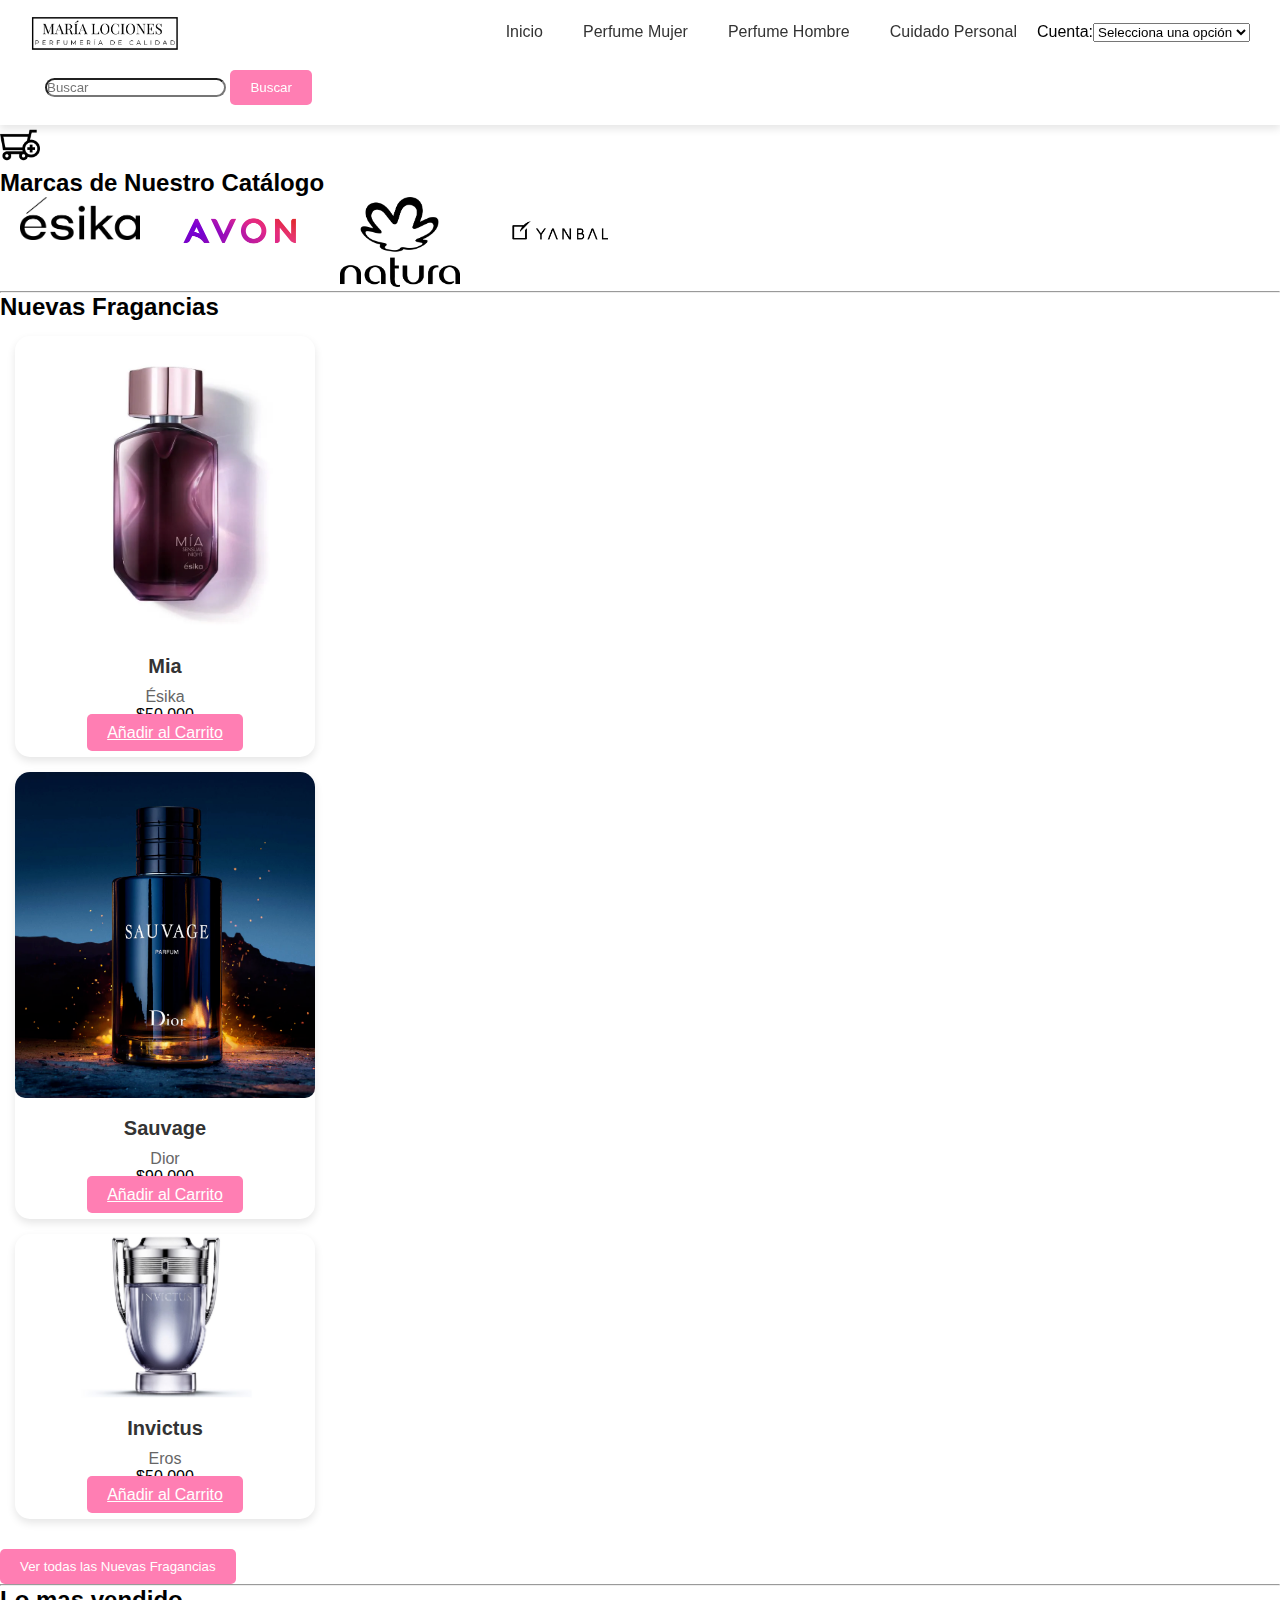
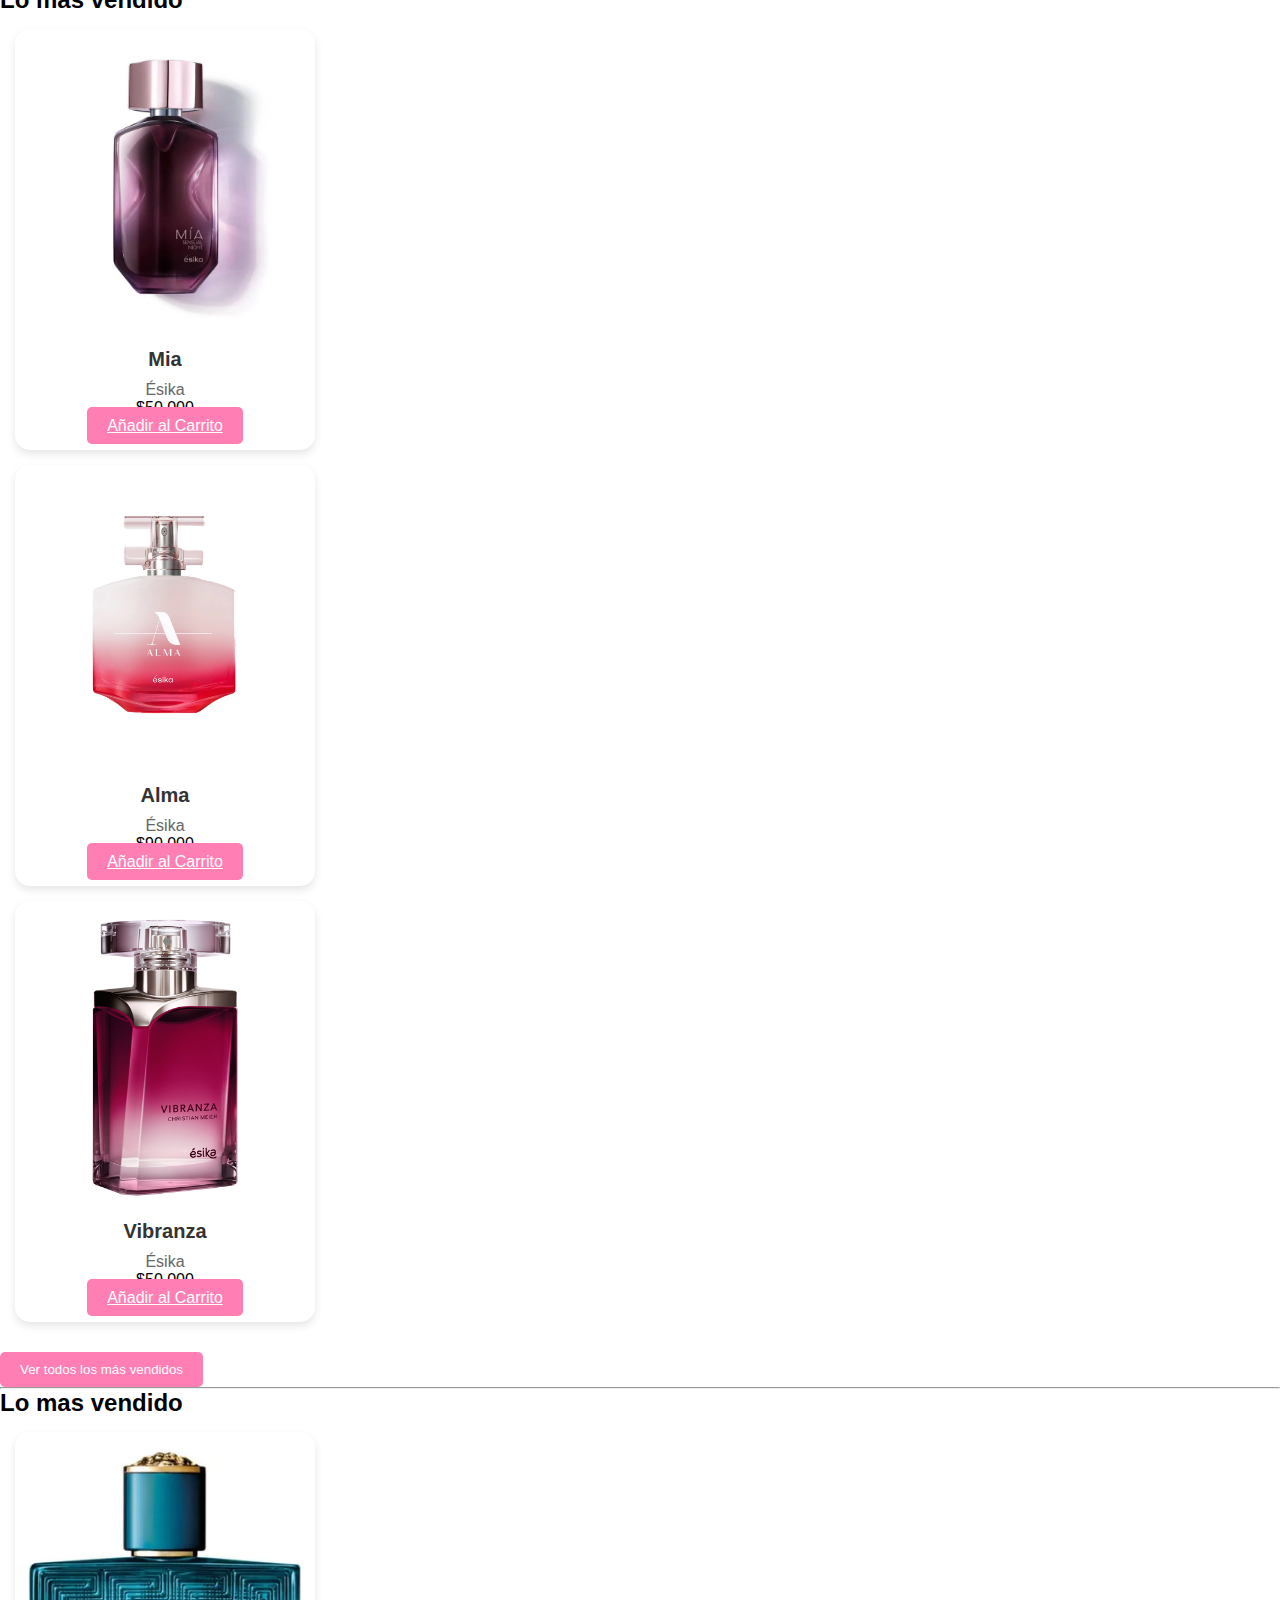
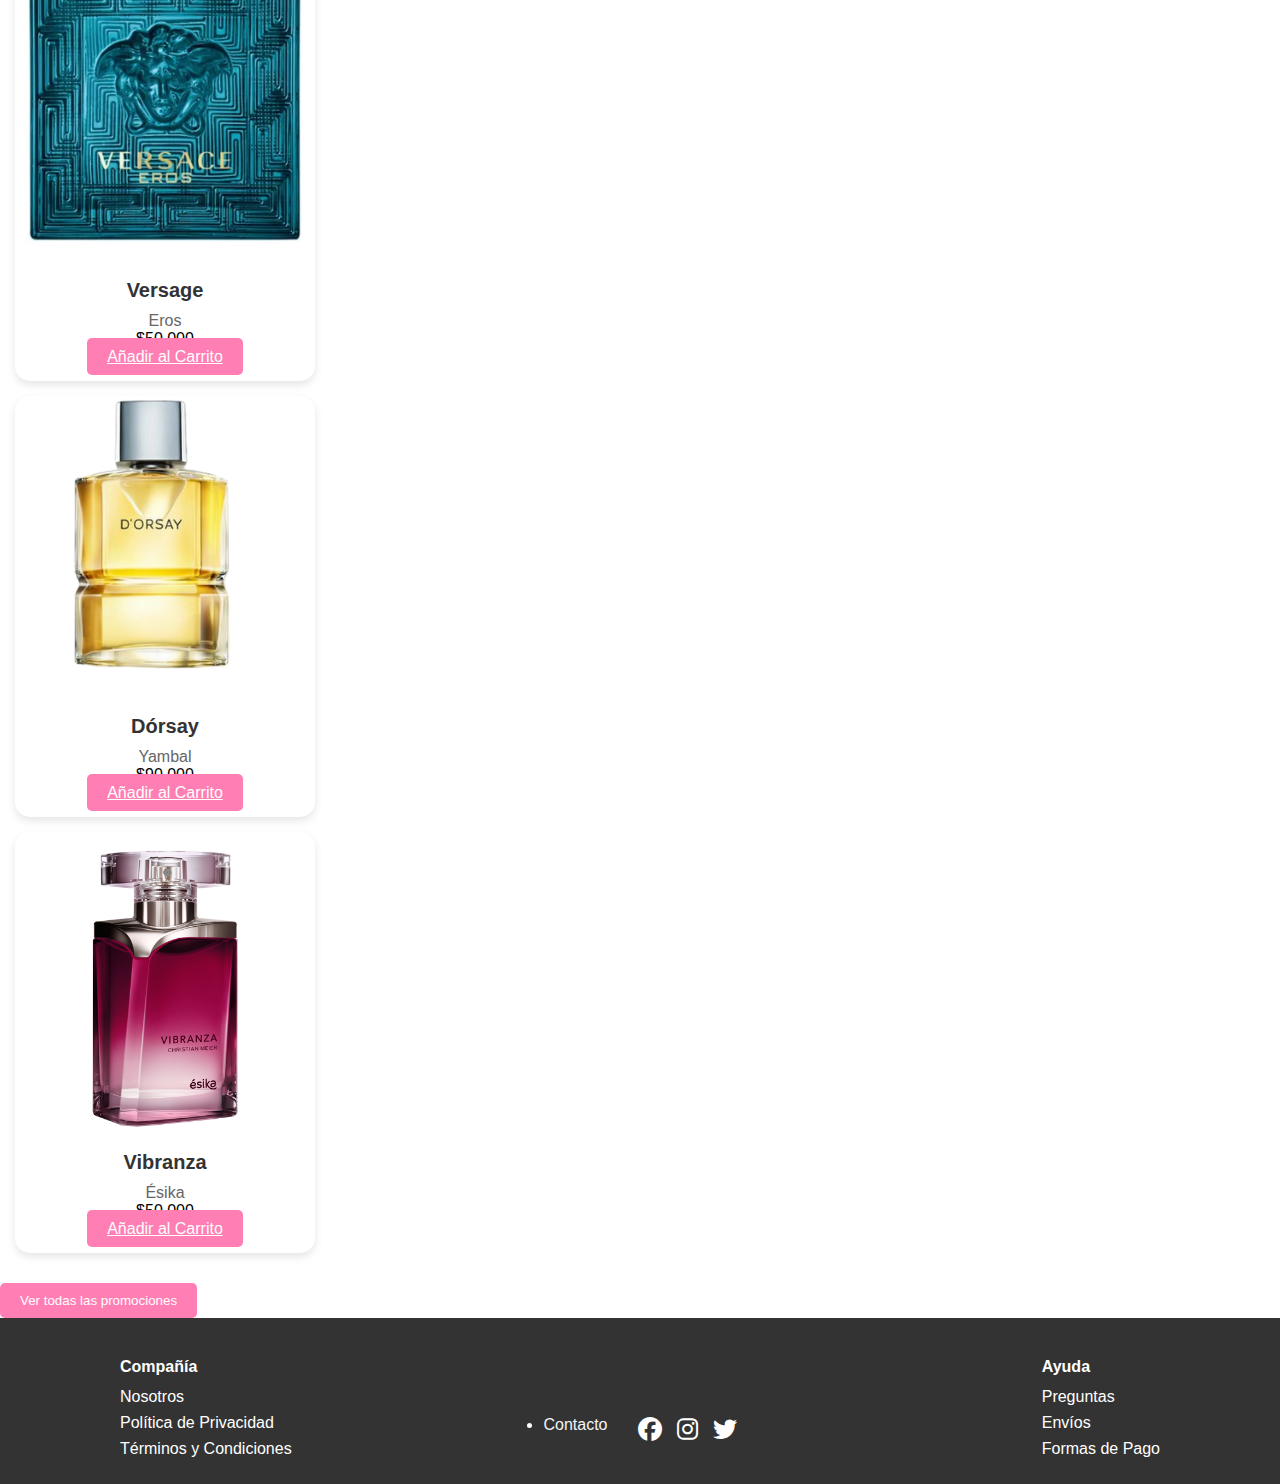
<file: index.html>
<!DOCTYPE html>
<html lang="es">

<head>
    <meta charset="UTF-8">
    <meta name="viewport" content="width=device-width, initial-scale=1.0">
    <title>Maria Lociones</title>
    <link rel="stylesheet" href="./css/PaginaInicio.css">
    <link href="https://cdn.jsdelivr.net/npm/bootstrap@5.0.2/dist/css/bootstrap.min.css" rel="stylesheet" integrity="sha384-EVSTQN3/azprG1Anm3QDgpJLIm9Nao0Yz1ztcQTwFspd3yD65VohhpuuCOmLASjC" crossorigin="anonymous">
    <link rel="stylesheet" href="https://cdnjs.cloudflare.com/ajax/libs/font-awesome/6.2.1/css/all.min.css">
</head>

<script> function handleSelectChange(event) { var selectedValue = event.target.value; if (selectedValue !== "") { window.location.href = selectedValue; } } </script>

<body>

    <!-- Header Section -->
    <header>
        <div class="menu">
            <img src="./img/Logo con Tipografi╠üa para Iniciales del Nombre Profesional Circular Limpio Elegante Blanco Negro (2).png" alt="Logo de Maria Lociones" class="logo">
            <nav>
                <ul>
                    <li><a href="./html/PaginaInicio.html">Inicio</a></li>
                    <li><a href="./html/PaginaPerfumeMujer.html">Perfume Mujer</a></li>
                    <li><a href="./html/PaginaPerfumeHombre.html">Perfume Hombre</a></li>
                    <li><a href="./html/PaginaCuidado.html">Cuidado Personal</a></li>
                    <label for="opciones">Cuenta:   </label> 
                    <select id="opciones" name="opciones" onchange="handleSelectChange(event)">
                         <option value="">Selecciona una opción</option> 
                         <option value="./html/RegistroUsuario.html">Regístrese</option> 
                         <option value="./html/iniciosesion.html">Inicia Sesión</option>
                    </select>
                </ul>
            </nav>
        </div>
        <nav class="navbar navbar-light bg-light">
            <div class="container-fluid">
                <form class="d-flex w-100">
                    <input class="form-control me-2" type="search" placeholder="Buscar" aria-label="Buscar">
                    <button class="btn btn-outline-success" type="submit">Buscar</button>
                </form>
            </div>
        </nav>
    </header>

    <!-- Carrito de compras -->
    <div class="text-end my-3">
        <a href="./html/CarritoPagina.html">
            <img src="./img/carritoboton.png" alt="Carrito" class="carrito-img">
        </a>
    </div>

    <!-- Marcas -->
    <h2 class="text-center my-5">Marcas de Nuestro Catálogo</h2>
    <div class="text-center">
        <nav class="d-flex justify-content-center">
            <ul class="list-inline">
                <li class="list-inline-item"><img src="./img/esika logo.png" alt="Esika" class="marca-logo"></li>
                <li class="list-inline-item"><img src="./img/Avon-logo.png" alt="Avon" class="marca-logo"></li>
                <li class="list-inline-item"><img src="./img/natura.png" alt="Natura" class="marca-logo"></li>
                <li class="list-inline-item"><img src="./img/Yanbal-logo.png" alt="Yanbal" class="marca-logo"></li>
            </ul>
        </nav>
    </div>

    <hr>

    <!-- Nuevas Fragancias -->
    <h2 class="text-center my-5">Nuevas Fragancias</h2>
    <div class="container">
        <div class="row">
            <!-- Product Cards -->
            <div class="col-md-4 mb-4">
                <div class="card">
                    <img src="./img/PerfumeEsikaMia.png" class="card-img-top producto-img" alt="Dorsay">
                    <div class="card-body">
                        <h5 class="card-title">Mia</h5>
                        <p class="card-text">Ésika</p>
                        <p class="price">$50.000</p>
                        <a href="./html/CarritoPagina.html" class="btn btn-secondary">Añadir al Carrito</a>
                    </div>
                </div>
            </div>
            <div class="col-md-4 mb-4">
                <div class="card">
                    <img src="./img/DiorPerfume.png" class="card-img-top producto-img" alt="Dorsay">
                    <div class="card-body">
                        <h5 class="card-title">Sauvage</h5>
                        <p class="card-text">Dior</p>
                        <p class="price">$90.000</p>
                        <a href="./html/CarritoPagina.html" class="btn btn-secondary">Añadir al Carrito</a>
                    </div>
                </div>
            </div>
            <div class="col-md-4 mb-4">
                <div class="card">
                    <img src="./img/perfumeinvictus.png" class="card-img-top producto-img" alt="Dorsay">
                    <div class="card-body">
                        <h5 class="card-title">Invictus</h5>
                        <p class="card-text">Eros</p>
                        <p class="price">$50.000</p>
                        <a href="./html/carrito.html" class="btn btn-secondary">Añadir al Carrito</a>
                    </div>
                </div>
            </div>
            
        </div>
    </div>

    <div class="text-center my-4">
        <a href="./html/PaginaPerfumeHombre.html">
            <button type="button" class="btn btn-dark">Ver todas las Nuevas Fragancias</button>
        </a>
    </div>

    <hr>

    <!-- Los más vendidos -->
    <h2 class="text-center my-5">Lo mas vendido</h2>
    <div class="container">
        <div class="row">
            <!-- Product Cards -->
            <div class="col-md-4 mb-4">
                <div class="card">
                    <img src="./img/PerfumeEsikaMia.png" class="card-img-top producto-img" alt="Dorsay">
                    <div class="card-body">
                        <h5 class="card-title">Mia</h5>
                        <p class="card-text">Ésika</p>
                        <p class="price">$50.000</p>
                        <a href="./html/CarritoPagina.html" class="btn btn-secondary">Añadir al Carrito</a>
                    </div>
                </div>
            </div>
            <div class="col-md-4 mb-4">
                <div class="card">
                    <img src="./img/PerfumeAlma.png" class="card-img-top producto-img" alt="Dorsay">
                    <div class="card-body">
                        <h5 class="card-title">Alma</h5>
                        <p class="card-text">Ésika</p>
                        <p class="price">$90.000</p>
                        <a href="./html/CarritoPagina.html" class="btn btn-secondary">Añadir al Carrito</a>
                    </div>
                </div>
            </div>
            <div class="col-md-4 mb-4">
                <div class="card">
                    <img src="./img/PerfumeEsika.png" class="card-img-top producto-img" alt="Dorsay">
                    <div class="card-body">
                        <h5 class="card-title">Vibranza</h5>
                        <p class="card-text">Ésika</p>
                        <p class="price">$50.000</p>
                        <a href="./html/CarritoPagina.html" class="btn btn-secondary">Añadir al Carrito</a>
                    </div>
                </div>
            </div>
            
        </div>
    </div>


    <div class="text-center my-4">
        <a href="./html/PaginaPerfumeHombre.html">
            <button type="button" class="btn btn-dark">Ver todos los más vendidos</button>
        </a>
    </div>

    <hr>

    <!-- Los más vendidos -->
    <h2 class="text-center my-5">Lo mas vendido</h2>
    <div class="container">
        <div class="row">
            <!-- Product Cards -->
            <div class="col-md-4 mb-4">
                <div class="card">
                    <img src="./img/perfumeVersage.png" class="card-img-top producto-img" alt="Dorsay">
                    <div class="card-body">
                        <h5 class="card-title">Versage</h5>
                        <p class="card-text">Eros</p>
                        <p class="price">$50.000</p>
                        <a href="./html/CarritoPagina.html" class="btn btn-secondary">Añadir al Carrito</a>
                    </div>
                </div>
            </div>
            <div class="col-md-4 mb-4">
                <div class="card">
                    <img src="./img/perfumeD´orsay.png" class="card-img-top producto-img" alt="Dorsay">
                    <div class="card-body">
                        <h5 class="card-title">Dórsay</h5>
                        <p class="card-text">Yambal</p>
                        <p class="price">$90.000</p>
                        <a href="./html/CarritoPagina.html" class="btn btn-secondary">Añadir al Carrito</a>
                    </div>
                </div>
            </div>
            <div class="col-md-4 mb-4">
                <div class="card">
                    <img src="./img/PerfumeEsika.png" class="card-img-top producto-img" alt="Dorsay">
                    <div class="card-body">
                        <h5 class="card-title">Vibranza</h5>
                        <p class="card-text">Ésika</p>
                        <p class="price">$50.000</p>
                        <a href="./html/CarritoPagina.html" class="btn btn-secondary">Añadir al Carrito</a>
                    </div>
                </div>
            </div>
            
        </div>
    </div>


    <div class="text-center my-4">
        <a href="./html/PaginaPerfumeMujer.html">
            <button type="button" class="btn btn-dark">Ver todas las promociones</button>
        </a>
    </div>

    <!-- Footer Section -->
    <footer>
        <div class="footer-container" style="margin-left: 100px;">
          <div class="footer-links">
            <h4>Compañía</h4>
            <ul>
              <li><a href="./html/PaginasdeNosotros.html">Nosotros</a></li>
              <li><a href="./html/PaginaPolitica.html">Política de Privacidad</a></li>
              <li><a href="./html/Paginadeterminos.html">Términos y Condiciones</a></li>
            </ul>
          </div>
          <div class="footer-links" style="margin-right: 100px;">
            <h4>Ayuda</h4>
            <ul>
              <li><a href="./html/PaginasPreguntas.html">Preguntas</a></li>
              <li><a href="./html/PaginaEnvios.html">Envíos</a></li>
              <li><a href="./html/Paginaformapago.html">Formas de Pago</a></li>
            </ul>
          </div>
        </div>
        
        <div class="social-link" style="margin-top: -50px;">
            <li><a href="./html/PaginaContacto.html" style="margin-top: -100px;text-decoration: none;color: whitesmoke;">Contacto</a></li><br>
          <a href="#" class="social-icon"><i class="fab fa-facebook"></i></a>
          <a href="#" class="social-icon"><i class="fab fa-instagram"></i></a>
          <a href="#" class="social-icon"><i class="fab fa-twitter"></i></a>
        </div>
      </footer>
</body>

</html>
</file>
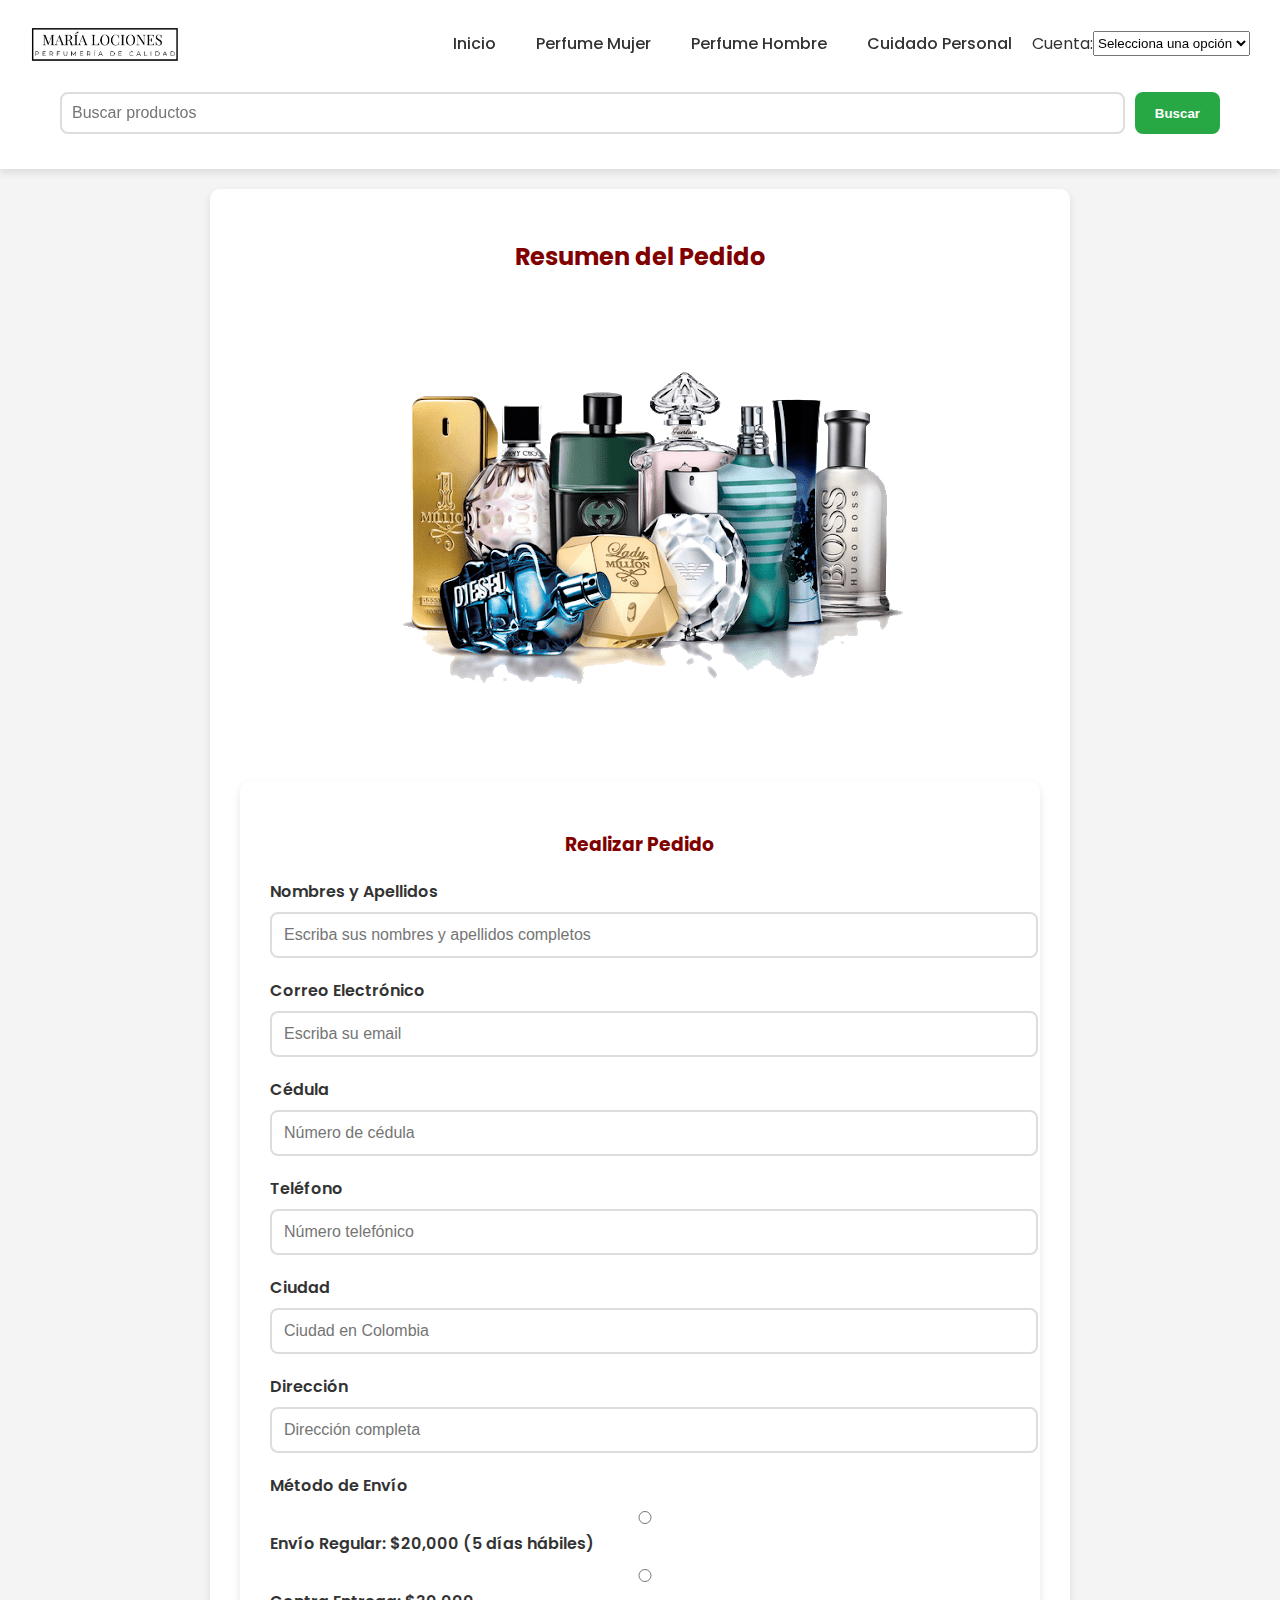
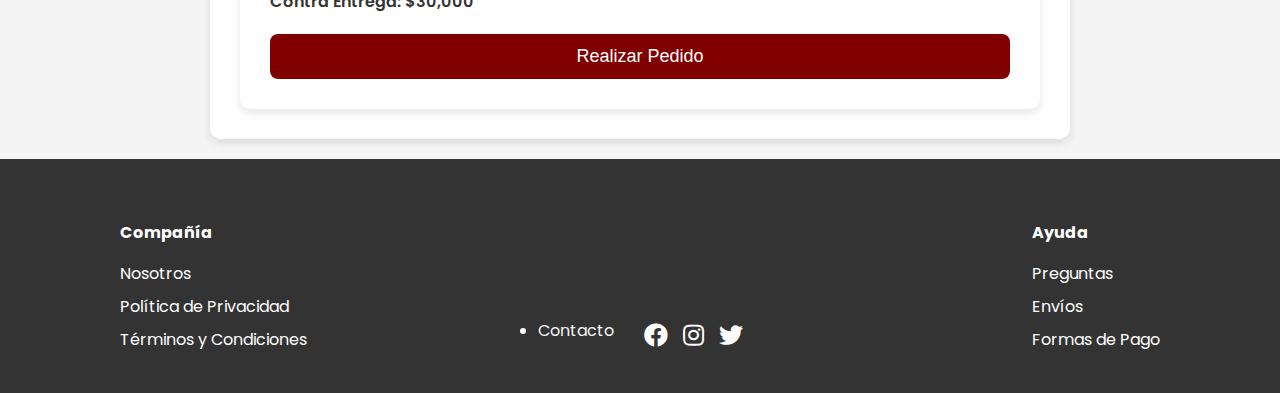
<file: html/CarritoPagina.html>
<!DOCTYPE html>
<html lang="es">

<head>
  <meta charset="UTF-8">
  <meta name="viewport" content="width=device-width, initial-scale=1.0">
  <title>Carrito de compras</title>
  <link rel="stylesheet" href="../css/CarritoPagina.css">
  <link href="https://fonts.googleapis.com/css2?family=Poppins:wght@300;400;500;600&display=swap" rel="stylesheet">
  <link rel="stylesheet" href="https://cdnjs.cloudflare.com/ajax/libs/font-awesome/5.15.4/css/all.min.css">
</head>

<script> function handleSelectChange(event) { var selectedValue = event.target.value; if (selectedValue !== "") { window.location.href = selectedValue; } } </script>

<body>
  <!-- Header -->
  <header>
    <div class="menu">
      <img src="../img/Logo con Tipografi╠üa para Iniciales del Nombre Profesional Circular Limpio Elegante Blanco Negro (2).png" alt="Logo de Maria Lociones" class="logo">
      <nav>
        <ul>
          <li><a href="../index.html">Inicio</a></li>
          <li><a href="../html/PaginaPerfumeHombre.html">Perfume Mujer</a></li>
          <li><a href="../html/PaginaPerfumeHombre.html">Perfume Hombre</a></li>
          <li><a href="../html/PaginaCuidado.html">Cuidado Personal</a></li>
          <label for="opciones">Cuenta:   </label> 
                    <select id="opciones" name="opciones" onchange="handleSelectChange(event)">
                         <option value="">Selecciona una opción</option> 
                         <option value="./RegistroUsuario.html">Regístrese</option> 
                         <option value="./iniciosesion.html">Inicia Sesión</option>
                    </select>
        </ul>
      </nav>
    </div>
    <div class="container">
      <div class="search-bar">
        <input type="search" placeholder="Buscar productos" aria-label="Buscar productos">
        <button class="btn btn-outline-success">Buscar</button>
      </div>
    </div>
  </header>

  <!-- Carrito y búsqueda -->


  <!-- Resumen del pedido -->
  <section class="order-summary">
    <div class="text-center">
      <h2>Resumen del Pedido</h2>
      <div class="cart-image">
        <img src="../img/perfumesVariados.png" alt="Imagen del carrito de compras">
      </div>
    </div>
    <div class="order-form">
      <h3>Realizar Pedido</h3>
      <form>
        <div class="form-group">
          <label for="nombre">Nombres y Apellidos</label>
          <input type="text" id="nombre" placeholder="Escriba sus nombres y apellidos completos" required>
        </div>
        <div class="form-group">
          <label for="correo">Correo Electrónico</label>
          <input type="email" id="correo" placeholder="Escriba su email" required>
        </div>
        <div class="form-group">
          <label for="cedula">Cédula</label>
          <input type="number" id="cedula" placeholder="Número de cédula" required>
        </div>
        <div class="form-group">
          <label for="telefono">Teléfono</label>
          <input type="tel" id="telefono" placeholder="Número telefónico" required>
        </div>
        <div class="form-group">
          <label for="ciudad">Ciudad</label>
          <input type="text" id="ciudad" placeholder="Ciudad en Colombia" required>
        </div>
        <div class="form-group">
          <label for="direccion">Dirección</label>
          <input type="text" id="direccion" placeholder="Dirección completa" required>
        </div>
        <div class="form-group">
          <label>Método de Envío</label>
          <div>
            <input type="radio" id="envio_regular" name="envio" value="regular" required>
            <label for="envio_regular">Envío Regular: $20,000 (5 días hábiles)</label>
          </div>
          <div>
            <input type="radio" id="envio_contra_entrega" name="envio" value="contra_entrega">
            <label for="envio_contra_entrega">Contra Entrega: $30,000</label>
          </div>
        </div>
        <button type="submit" class="btn btn-primary">Realizar Pedido</button>
      </form>
    </div>
  </section>

  <!-- Footer -->
  <footer>
    <div class="footer-container" style="margin-left: 100px;">
      <div class="footer-links">
        <h4>Compañía</h4>
        <ul>
          <li><a href="./PaginasdeNosotros.html">Nosotros</a></li>
          <li><a href="./PaginaPolitica.html">Política de Privacidad</a></li>
          <li><a href="./Paginadeterminos.html">Términos y Condiciones</a></li>
        </ul>
      </div>
      <div class="footer-links" style="margin-right: 100px;">
        <h4>Ayuda</h4>
        <ul>
          <li><a href="./PaginasPreguntas.html">Preguntas</a></li>
          <li><a href="./PaginaEnvios.html">Envíos</a></li>
          <li><a href="./Paginaformapago.html">Formas de Pago</a></li>
        </ul>
      </div>
    </div>
    
    <div class="social-link" style="margin-top: -50px;">
        <li><a href="./PaginaContacto.html" style="margin-top: -100px;text-decoration: none;color: whitesmoke;">Contacto</a></li><br>
      <a href="#" class="social-icon"><i class="fab fa-facebook"></i></a>
      <a href="#" class="social-icon"><i class="fab fa-instagram"></i></a>
      <a href="#" class="social-icon"><i class="fab fa-twitter"></i></a>
    </div>
  </footer>
</body>

</html>
</file>
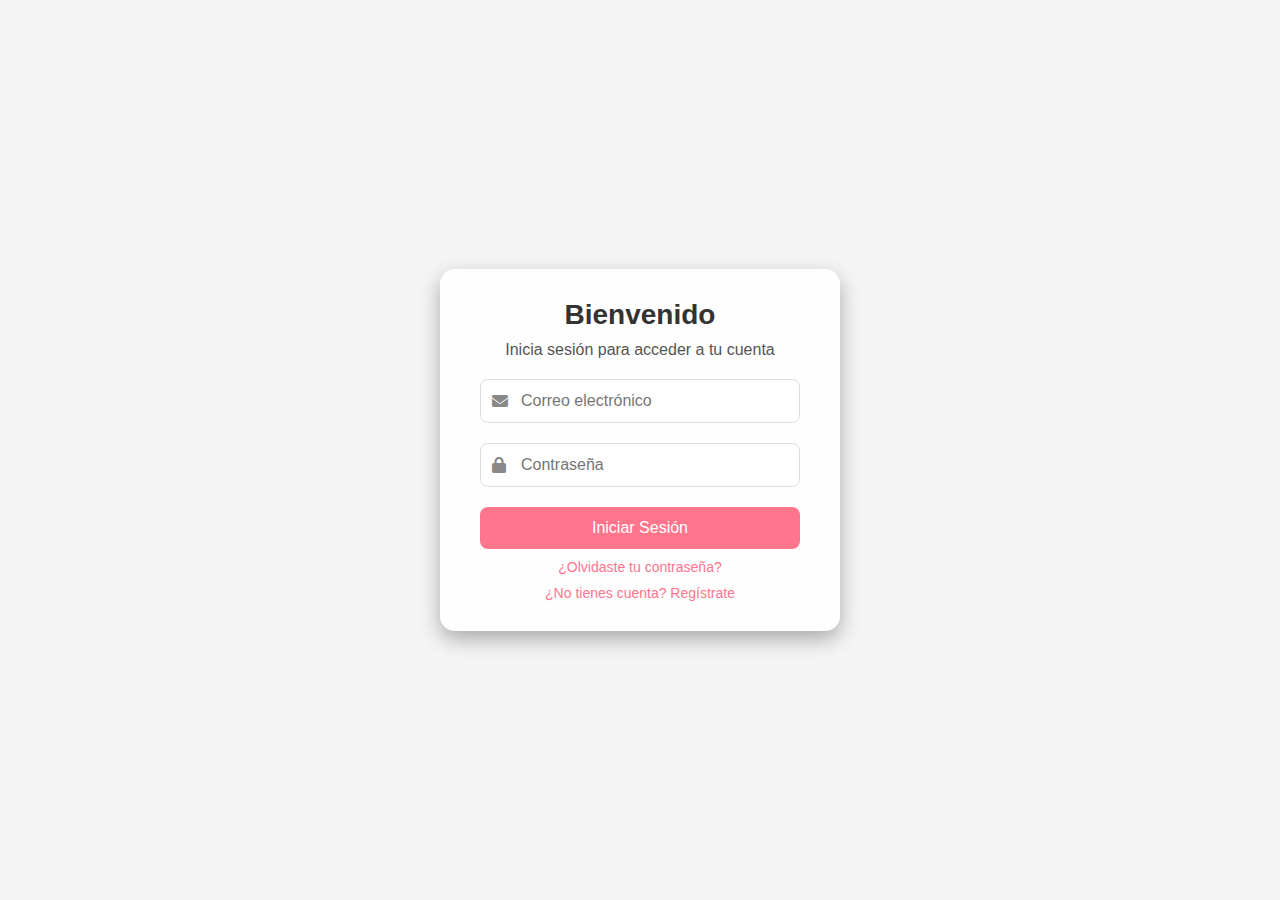
<file: html/iniciosesion.html>
<!DOCTYPE html>
<html lang="es">
<head>
  <meta charset="UTF-8">
  <meta name="viewport" content="width=device-width, initial-scale=1.0">
  <title>Maria Lociones - Iniciar Sesión</title>
  <link rel="stylesheet" href="https://cdnjs.cloudflare.com/ajax/libs/font-awesome/6.2.1/css/all.min.css">
  <link rel="stylesheet" href="../css/iniciosesion.css">
</head>
<body>

  <div class="background-gradient">
    <div class="login-container">
      <h2>Bienvenido</h2>
      <p>Inicia sesión para acceder a tu cuenta</p>
      <form action="../index.html" method="GET">
        <div class="input-container">
          <i class="fas fa-envelope"></i>
          <input type="email" placeholder="Correo electrónico" >
        </div>
        <div class="input-container">
          <i class="fas fa-lock"></i>
          <input type="password" placeholder="Contraseña">
        </div>
        <input type="submit" value="Iniciar Sesión">
        <a href="#" class="forgot-password">¿Olvidaste tu contraseña?</a>
        <a href="../html/RegistroUsuario.html" class="register-link">¿No tienes cuenta? Regístrate</a>
      </form>
    </div>
  </div>

</body>
</html>
</file>
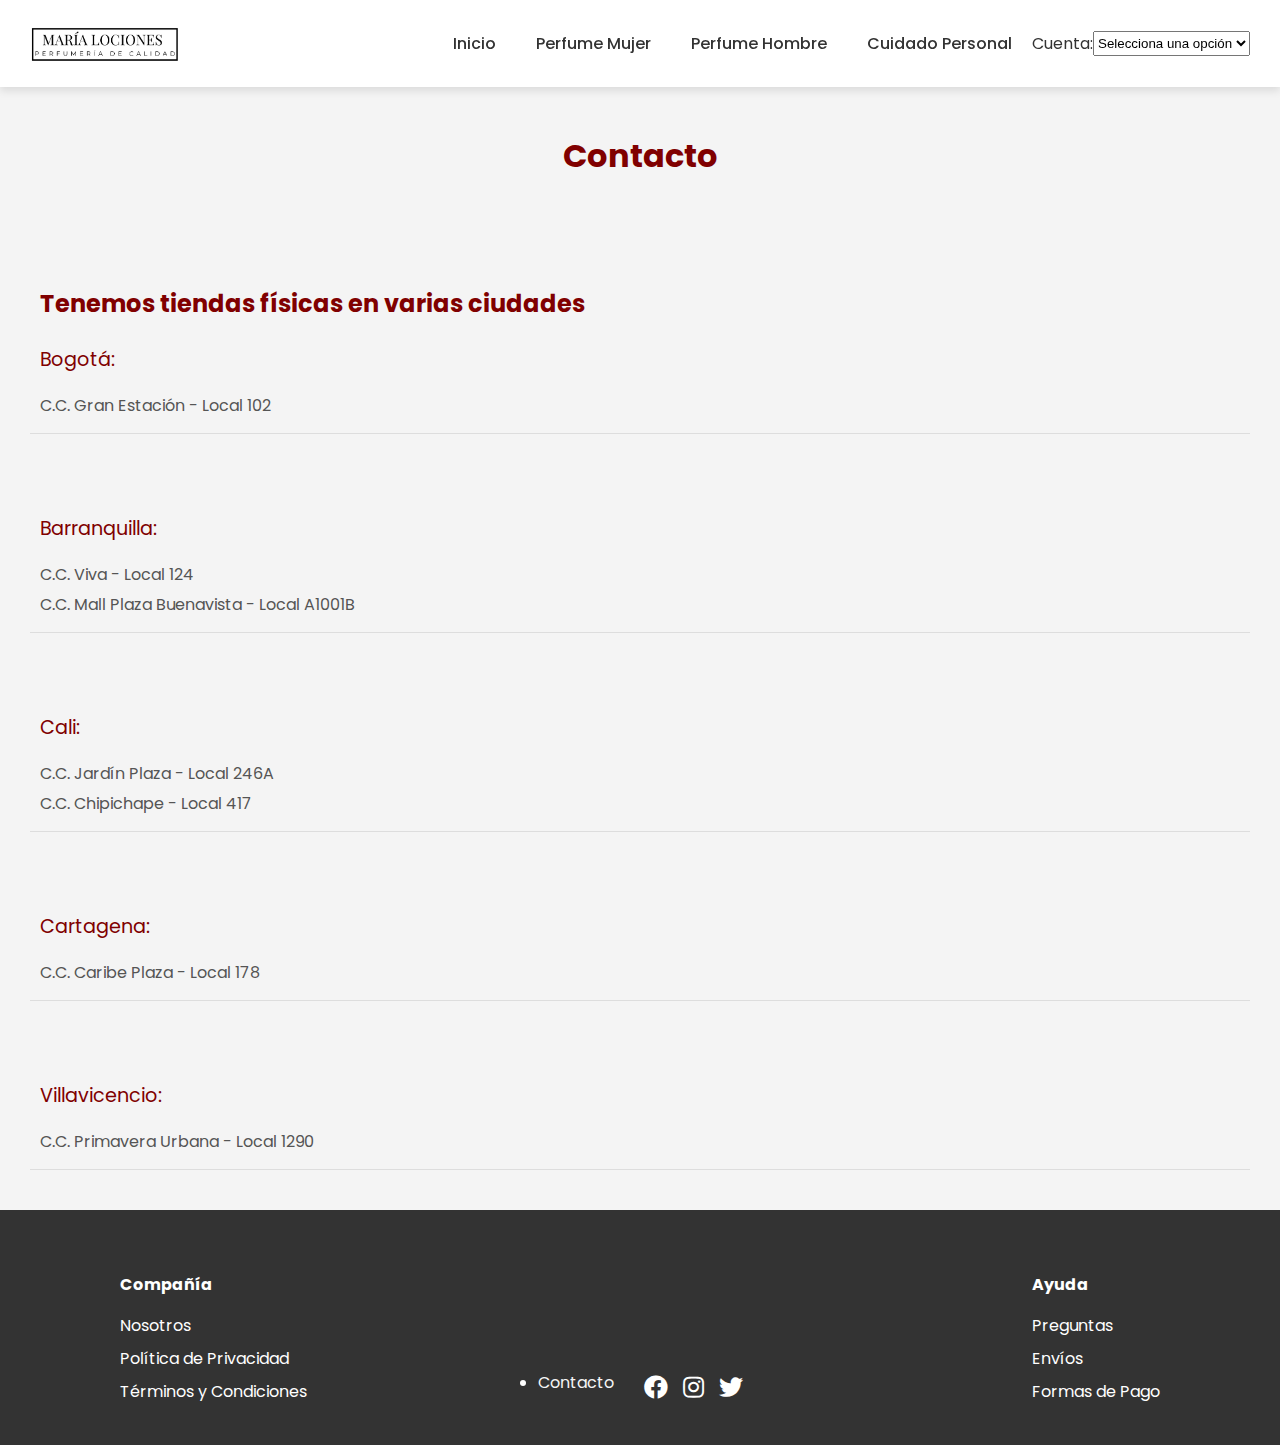
<file: html/PaginaContacto.html>
<!DOCTYPE html>
<html lang="es">
<head>
  <meta charset="UTF-8">
  <meta name="viewport" content="width=device-width, initial-scale=1.0">
  <title>Maria Lociones</title>
  <link rel="stylesheet" href="../css/PaginaContacto.css">
  <link href="https://fonts.googleapis.com/css2?family=Poppins:wght@300;400;500;600&display=swap" rel="stylesheet">
  <link rel="stylesheet" href="https://cdnjs.cloudflare.com/ajax/libs/font-awesome/5.15.4/css/all.min.css">
</head>
<script> function handleSelectChange(event) { var selectedValue = event.target.value; if (selectedValue !== "") { window.location.href = selectedValue; } } </script>

<body>
  <!-- Header -->
  <header>
    <div class="menu">
      <img src="../img/Logo con Tipografi╠üa para Iniciales del Nombre Profesional Circular Limpio Elegante Blanco Negro (2).png" alt="Logo de Maria Lociones" class="logo">
      <nav>
        <ul>
          <li><a href="../index.html">Inicio</a></li>
          <li><a href="../html/PaginaPerfumeHombre.html">Perfume Mujer</a></li>
          <li><a href="../html/PaginaPerfumeHombre.html">Perfume Hombre</a></li>
          <li><a href="../html/PaginaCuidado.html">Cuidado Personal</a></li>
          <label for="opciones">Cuenta:   </label> 
                    <select id="opciones" name="opciones" onchange="handleSelectChange(event)">
                         <option value="">Selecciona una opción</option> 
                         <option value="./RegistroUsuario.html">Regístrese</option> 
                         <option value="./iniciosesion.html">Inicia Sesión</option>
                    </select>
        </ul>
      </nav>
    </div>
    
  </header>
    

<br>
<h2 class="marcas">Contacto</h2>
<br>

<section>
  <article id="nosotros">
    <p class="titulo1">Tenemos tiendas físicas en varias ciudades</p>
    <p class="titulo2">Bogotá:</p>
    <p class="titulo3">C.C. Gran Estación - Local 102</p>
  </article>
</section>

<section>
  <article id="nosotros">
    <p class="titulo2">Barranquilla:</p>
    <p class="titulo3">C.C. Viva - Local 124</p>
    <p class="titulo3">C.C. Mall Plaza Buenavista - Local A1001B</p>
  </article>
</section>

<section>
  <article id="nosotros">
    <p class="titulo2">Cali:</p>
    <p class="titulo3">C.C. Jardín Plaza - Local 246A</p>
    <p class="titulo3">C.C. Chipichape - Local 417</p>
  </article>
</section>

<section>
  <article id="nosotros">
    <p class="titulo2">Cartagena:</p>
    <p class="titulo3">C.C. Caribe Plaza - Local 178</p>
  </article>
</section>

<section>
  <article id="nosotros">
    <p class="titulo2">Villavicencio:</p>
    <p class="titulo3">C.C. Primavera Urbana - Local 1290</p>
  </article>
</section>

<footer>
  <div class="footer-container" style="margin-left: 100px;">
    <div class="footer-links">
      <h4>Compañía</h4>
      <ul>
        <li><a href="./PaginasdeNosotros.html">Nosotros</a></li>
        <li><a href="./PaginaPolitica.html">Política de Privacidad</a></li>
        <li><a href="./Paginadeterminos.html">Términos y Condiciones</a></li>
      </ul>
    </div>
    <div class="footer-links" style="margin-right: 100px;">
      <h4>Ayuda</h4>
      <ul>
        <li><a href="./PaginasPreguntas.html">Preguntas</a></li>
        <li><a href="./PaginaEnvios.html">Envíos</a></li>
        <li><a href="./Paginaformapago.html">Formas de Pago</a></li>
      </ul>
    </div>
  </div>
  
  <div class="social-link" style="margin-top: -50px;">
      <li><a href="./PaginaContacto.html" style="margin-top: -100px;text-decoration: none;color: whitesmoke;">Contacto</a></li><br>
    <a href="#" class="social-icon"><i class="fab fa-facebook"></i></a>
    <a href="#" class="social-icon"><i class="fab fa-instagram"></i></a>
    <a href="#" class="social-icon"><i class="fab fa-twitter"></i></a>
  </div>
</footer>
</body>
</html>
</file>
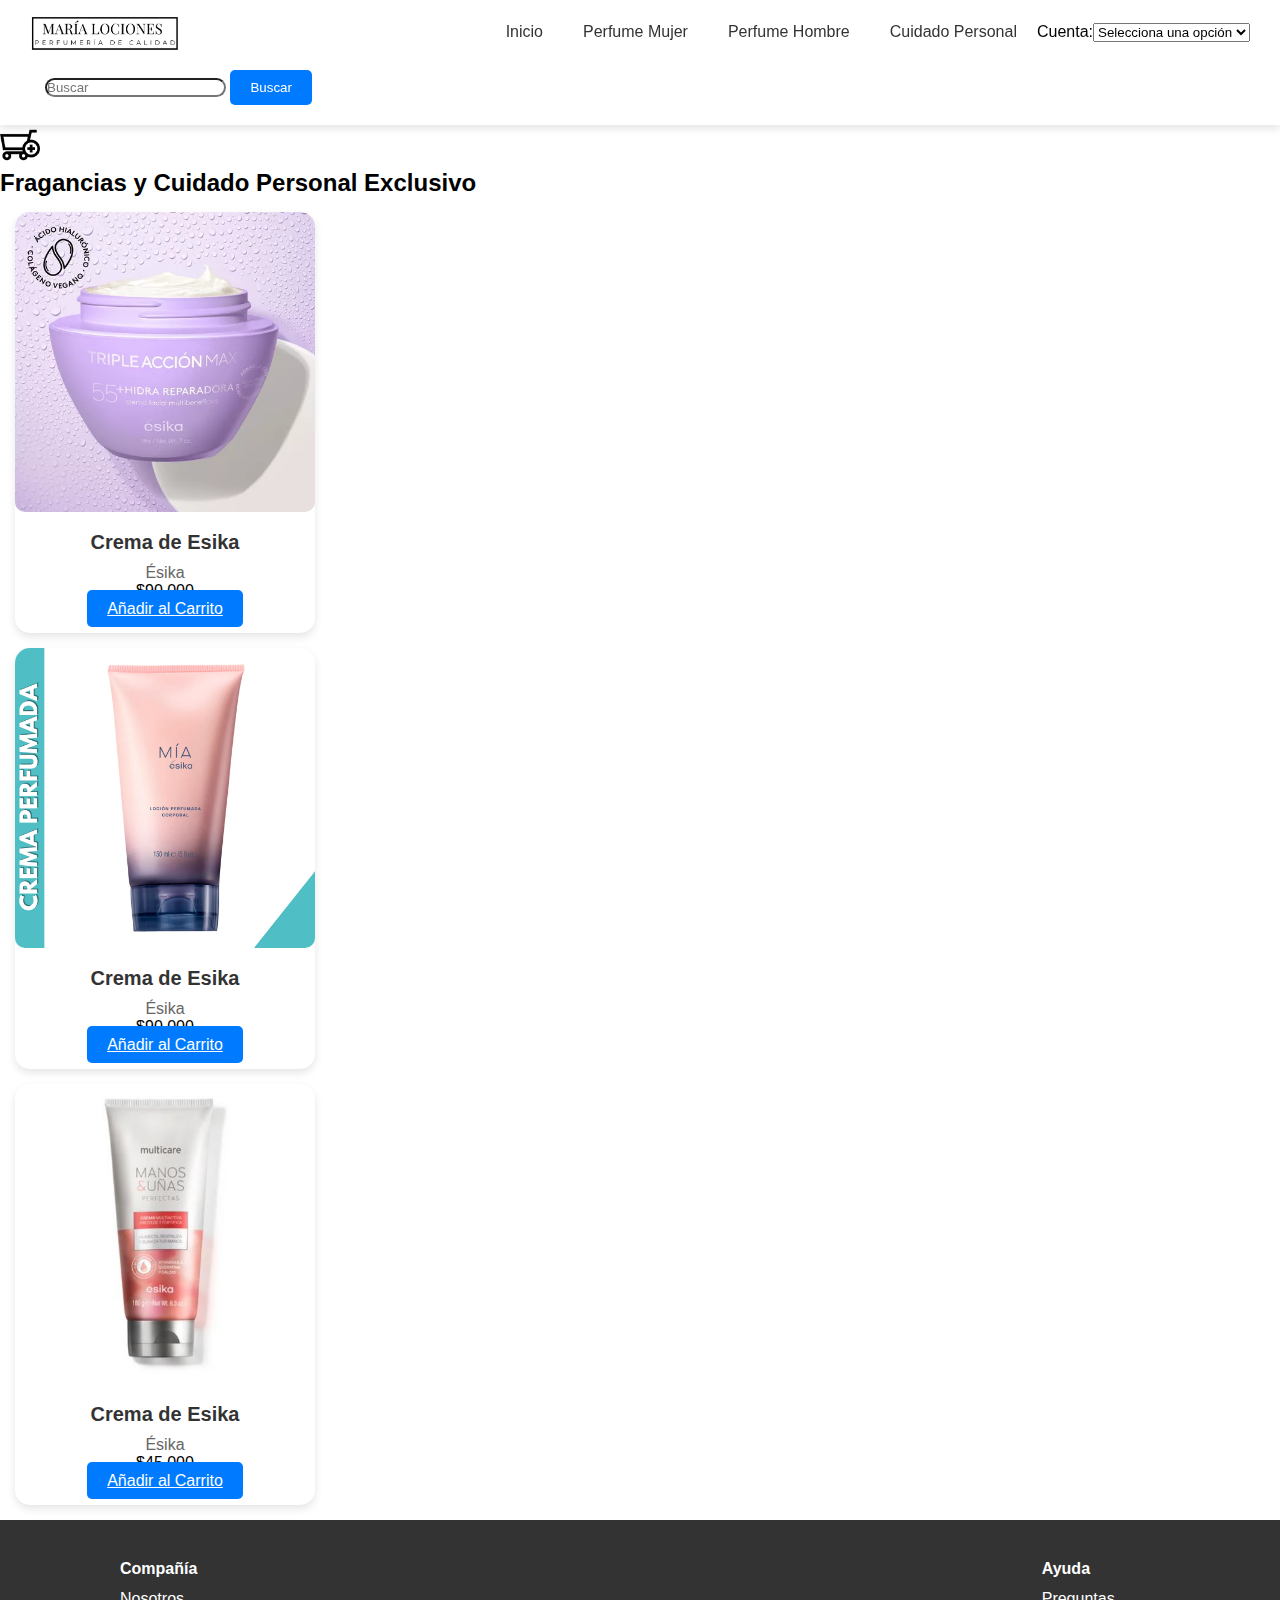
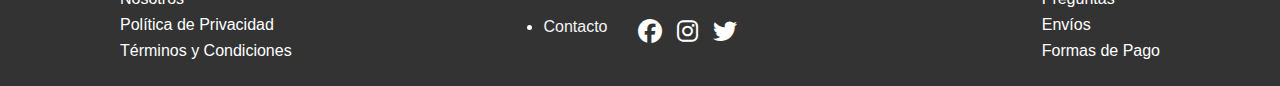
<file: html/PaginaCuidado.html>
<!DOCTYPE html>
<html lang="es">

<head>
    <meta charset="UTF-8">
    <meta name="viewport" content="width=device-width, initial-scale=1.0">
    <title>Maria Lociones</title>
    <link rel="stylesheet" href="../css/PaginaPerfumesMujer.css">
    <link href="https://cdn.jsdelivr.net/npm/bootstrap@5.0.2/dist/css/bootstrap.min.css" rel="stylesheet" integrity="sha384-EVSTQN3/azprG1Anm3QDgpJLIm9Nao0Yz1ztcQTwFspd3yD65VohhpuuCOmLASjC" crossorigin="anonymous">
    <link rel="stylesheet" href="https://cdnjs.cloudflare.com/ajax/libs/font-awesome/6.2.1/css/all.min.css">
</head>
<script> function handleSelectChange(event) { var selectedValue = event.target.value; if (selectedValue !== "") { window.location.href = selectedValue; } } </script>

<body>
  <!-- Header -->
  <header>
    <div class="menu">
      <img src="../img/Logo con Tipografi╠üa para Iniciales del Nombre Profesional Circular Limpio Elegante Blanco Negro (2).png" alt="Logo de Maria Lociones" class="logo">
      <nav>
        <ul>
          <li><a href="../index.html">Inicio</a></li>
          <li><a href="../html/PaginaPerfumeHombre.html">Perfume Mujer</a></li>
          <li><a href="../html/PaginaPerfumeHombre.html">Perfume Hombre</a></li>
          <li><a href="../html/PaginaCuidado.html">Cuidado Personal</a></li>
          <label for="opciones">Cuenta:   </label> 
                    <select id="opciones" name="opciones" onchange="handleSelectChange(event)">
                         <option value="">Selecciona una opción</option> 
                         <option value="./RegistroUsuario.html">Regístrese</option> 
                         <option value="./iniciosesion.html">Inicia Sesión</option>
                    </select>
        </ul>
      </nav>
    </div>
        <nav class="navbar navbar-light bg-light">
            <div class="container-fluid">
                <form class="d-flex w-100">
                    <input class="form-control me-2" type="search" placeholder="Buscar" aria-label="Buscar">
                    <button class="btn btn-outline-success" type="submit">Buscar</button>
                </form>
            </div>
        </nav>
    </header>

    <!-- Carrito de compras -->
    <div class="text-end my-3">
        <a href="../html/CarritoPagina.html">
            <img src="../img/carritoboton.png" alt="Carrito" class="carrito-img">
        </a>
    </div>

    

    <!-- Nuevas Fragancias -->
    <h2 class="text-center my-5">
        Fragancias y Cuidado Personal Exclusivo</h2>
    <div class="container">
        <div class="row">
            <!-- Product Cards -->
            <div class="col-md-4 mb-4">
                <div class="card">
                    <img src="../img/CremaEsika.png" class="card-img-top producto-img" alt="Dorsay">
                    <div class="card-body">
                        <h5 class="card-title">Crema de Esika</h5>
                        <p class="card-text">Ésika</p>
                        <p class="price">$90.000</p>
                        <a href="../html/CarritoPagina.html" class="btn btn-secondary">Añadir al Carrito</a>
                    </div>
                </div>
            </div>
            <div class="col-md-4 mb-4">
                <div class="card">
                    <img src="../img/Cremaesika2.png" class="card-img-top producto-img" alt="Dorsay">
                    <div class="card-body">
                        <h5 class="card-title">Crema de Esika</h5>
                        <p class="card-text">Ésika</p>
                        <p class="price">$90.000</p>
                        <a href="../html/CarritoPagina.html" class="btn btn-secondary">Añadir al Carrito</a>
                    </div>
                </div>
            </div>
            <div class="col-md-4 mb-4">
                <div class="card">
                    <img src="../img/CremaEsika3.png" class="card-img-top producto-img" alt="Dorsay">
                    <div class="card-body">
                        <h5 class="card-title">Crema de Esika</h5>
                        <p class="card-text">Ésika</p>
                        <p class="price">$45.000</p>
                        <a href="../Maria lociones/carrito.html" class="btn btn-secondary">Añadir al Carrito</a>
                    </div>
                </div>
            </div>
           
         
        </div>
    </div>


    <!-- Footer Section -->
    <footer>
        <div class="footer-container" style="margin-left: 100px;">
          <div class="footer-links">
            <h4>Compañía</h4>
            <ul>
              <li><a href="./PaginasdeNosotros.html">Nosotros</a></li>
              <li><a href="./PaginaPolitica.html">Política de Privacidad</a></li>
              <li><a href="./Paginadeterminos.html">Términos y Condiciones</a></li>
            </ul>
          </div>
          <div class="footer-links" style="margin-right: 100px;">
            <h4>Ayuda</h4>
            <ul>
              <li><a href="./PaginasPreguntas.html">Preguntas</a></li>
              <li><a href="./PaginaEnvios.html">Envíos</a></li>
              <li><a href="./Paginaformapago.html">Formas de Pago</a></li>
            </ul>
          </div>
        </div>
        
        <div class="social-link" style="margin-top: -50px;">
            <li><a href="./PaginaContacto.html" style="margin-top: -100px;text-decoration: none;color: whitesmoke;">Contacto</a></li><br>
          <a href="#" class="social-icon"><i class="fab fa-facebook"></i></a>
          <a href="#" class="social-icon"><i class="fab fa-instagram"></i></a>
          <a href="#" class="social-icon"><i class="fab fa-twitter"></i></a>
        </div>
      </footer>
</body>

</html>
</file>
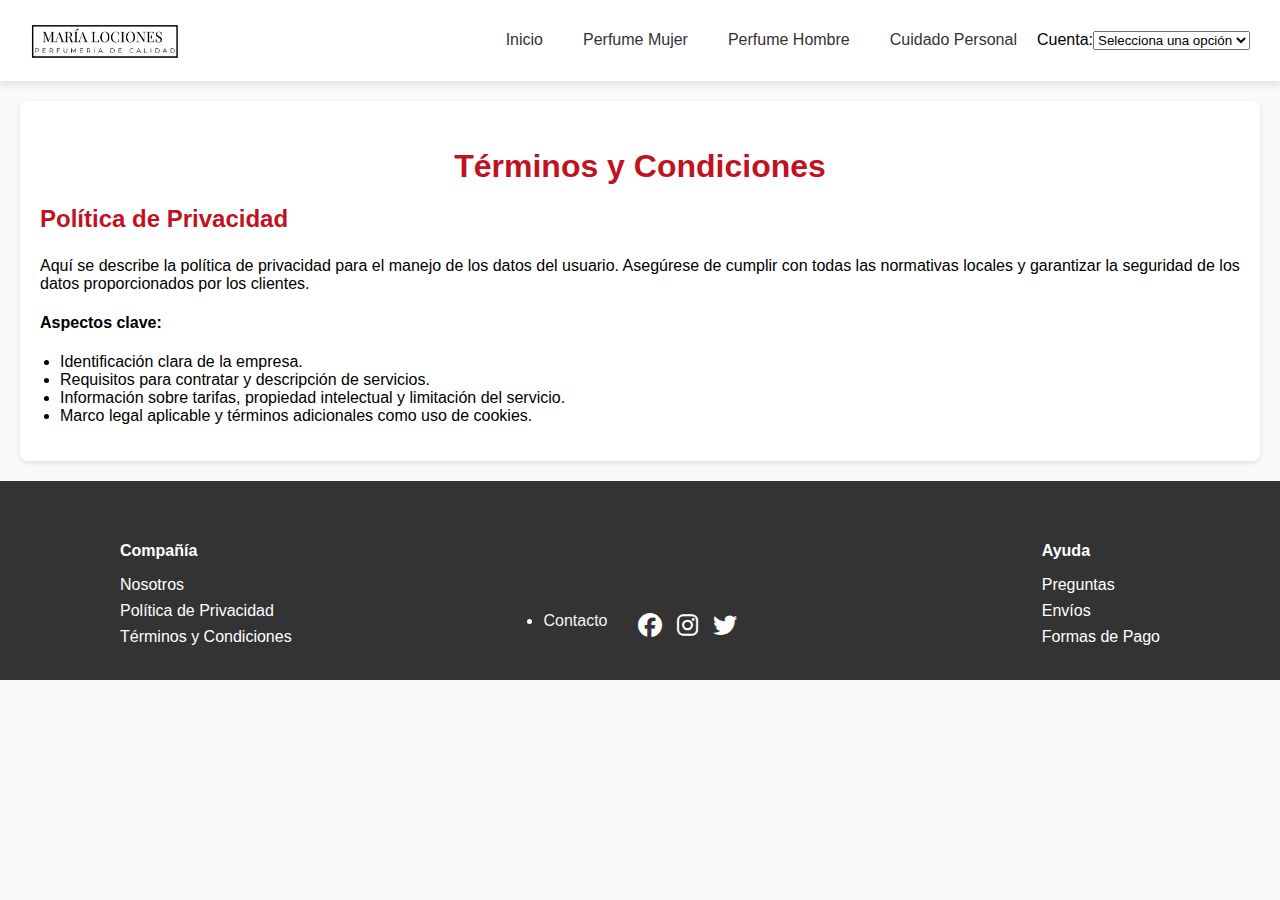
<file: html/Paginadeterminos.html>
<!DOCTYPE html>
<html lang="es">
<head>
  <meta charset="UTF-8">
  <meta name="viewport" content="width=device-width, initial-scale=1.0">
  <title>Maria Lociones</title>
  <link rel="stylesheet" href="../css/PaginaTerminos.css">
  <link rel="stylesheet" href="https://cdnjs.cloudflare.com/ajax/libs/font-awesome/6.2.1/css/all.min.css">
</head>
<script> function handleSelectChange(event) { var selectedValue = event.target.value; if (selectedValue !== "") { window.location.href = selectedValue; } } </script>

<body>
  <!-- Header -->
  <header>
    <div class="menu">
      <img src="../img/Logo con Tipografi╠üa para Iniciales del Nombre Profesional Circular Limpio Elegante Blanco Negro (2).png" alt="Logo de Maria Lociones" class="logo">
      <nav>
        <ul>
          <li><a href="../index.html">Inicio</a></li>
          <li><a href="../html/PaginaPerfumeHombre.html">Perfume Mujer</a></li>
          <li><a href="../html/PaginaPerfumeHombre.html">Perfume Hombre</a></li>
          <li><a href="../html/PaginaCuidado.html">Cuidado Personal</a></li>
          <label for="opciones">Cuenta:   </label> 
                    <select id="opciones" name="opciones" onchange="handleSelectChange(event)">
                         <option value="">Selecciona una opción</option> 
                         <option value="./RegistroUsuario.html">Regístrese</option> 
                         <option value="./iniciosesion.html">Inicia Sesión</option>
                    </select>
        </ul>
      </nav>
    </div>
      </header>
<main>
  <section class="content-section">
    <h2 class="section-title">Términos y Condiciones</h2>
    <article class="terms-content">
      <h3>Política de Privacidad</h3>
      <p>
        Aquí se describe la política de privacidad para el manejo de los datos del usuario. 
        Asegúrese de cumplir con todas las normativas locales y garantizar la seguridad de los datos proporcionados por los clientes.
      </p>
      <h4>Aspectos clave:</h4>
      <ul>
        <li>Identificación clara de la empresa.</li>
        <li>Requisitos para contratar y descripción de servicios.</li>
        <li>Información sobre tarifas, propiedad intelectual y limitación del servicio.</li>
        <li>Marco legal aplicable y términos adicionales como uso de cookies.</li>
      </ul>
    </article>
  </section>
</main>

<footer>
  <div class="footer-container" style="margin-left: 100px;">
    <div class="footer-links">
      <h4>Compañía</h4>
      <ul>
        <li><a href="./PaginasdeNosotros.html">Nosotros</a></li>
        <li><a href="./PaginaPolitica.html">Política de Privacidad</a></li>
        <li><a href="./Paginadeterminos.html">Términos y Condiciones</a></li>
      </ul>
    </div>
    <div class="footer-links" style="margin-right: 100px;">
      <h4>Ayuda</h4>
      <ul>
        <li><a href="./PaginasPreguntas.html">Preguntas</a></li>
        <li><a href="./PaginaEnvios.html">Envíos</a></li>
        <li><a href="./Paginaformapago.html">Formas de Pago</a></li>
      </ul>
    </div>
  </div>
  
  <div class="social-link" style="margin-top: -50px;">
      <li><a href="./PaginaContacto.html" style="margin-top: -100px;text-decoration: none;color: whitesmoke;">Contacto</a></li><br>
    <a href="#" class="social-icon"><i class="fab fa-facebook"></i></a>
    <a href="#" class="social-icon"><i class="fab fa-instagram"></i></a>
    <a href="#" class="social-icon"><i class="fab fa-twitter"></i></a>
  </div>
</footer>

</body>
</html>
</file>
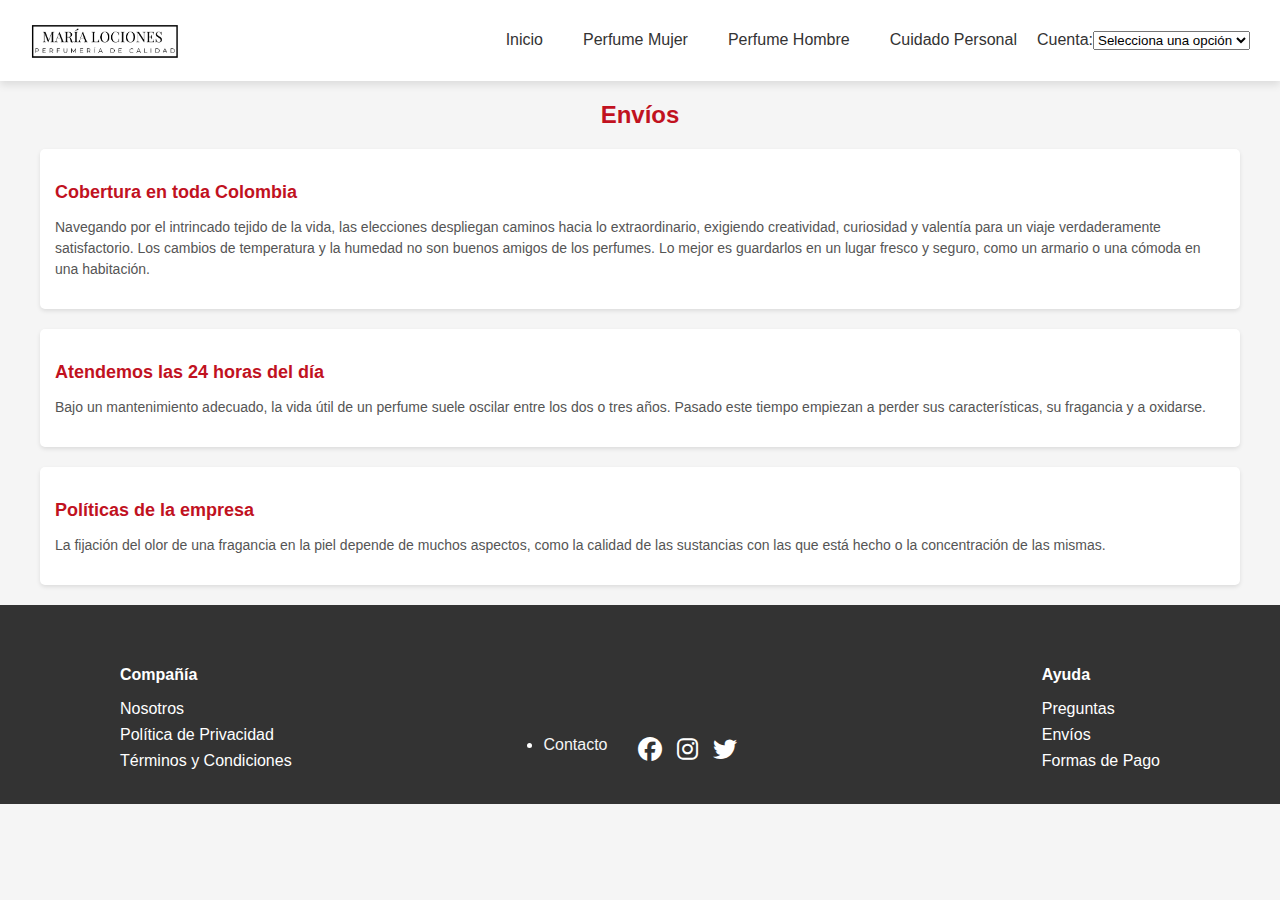
<file: html/PaginaEnvios.html>
<!DOCTYPE html>
<html lang="es">
<head>
  <meta charset="UTF-8">
  <meta name="viewport" content="width=device-width, initial-scale=1.0">
  <title>Maria Lociones</title>
  <link rel="stylesheet" href="../css/PaginaEnvios.css">
  <link rel="stylesheet" href="https://cdnjs.cloudflare.com/ajax/libs/font-awesome/6.2.1/css/all.min.css">
</head>
<script> function handleSelectChange(event) { var selectedValue = event.target.value; if (selectedValue !== "") { window.location.href = selectedValue; } } </script>

<body>
  <!-- Header -->
  <header>
    <div class="menu">
      <img src="../img/Logo con Tipografi╠üa para Iniciales del Nombre Profesional Circular Limpio Elegante Blanco Negro (2).png" alt="Logo de Maria Lociones" class="logo">
      <nav>
        <ul>
          <li><a href="../index.html">Inicio</a></li>
          <li><a href="../html/PaginaPerfumeHombre.html">Perfume Mujer</a></li>
          <li><a href="../html/PaginaPerfumeHombre.html">Perfume Hombre</a></li>
          <li><a href="../html/PaginaCuidado.html">Cuidado Personal</a></li>
          <label for="opciones">Cuenta:   </label> 
                    <select id="opciones" name="opciones" onchange="handleSelectChange(event)">
                         <option value="">Selecciona una opción</option> 
                         <option value="./RegistroUsuario.html">Regístrese</option> 
                         <option value="./iniciosesion.html">Inicia Sesión</option>
                    </select>
        </ul>
      </nav>
    </div>
    </header>

<main class="content-section">
  <h2 class="section-title">Envíos</h2>

  <section>
    <article class="info-article">
      <h3>Cobertura en toda Colombia</h3>
      <p>Navegando por el intrincado tejido de la vida, las elecciones despliegan caminos hacia lo extraordinario, exigiendo creatividad, curiosidad y valentía para un viaje verdaderamente satisfactorio. Los cambios de temperatura y la humedad no son buenos amigos de los perfumes. Lo mejor es guardarlos en un lugar fresco y seguro, como un armario o una cómoda en una habitación.</p>
    </article>

    <article class="info-article">
      <h3>Atendemos las 24 horas del día</h3>
      <p>Bajo un mantenimiento adecuado, la vida útil de un perfume suele oscilar entre los dos o tres años. Pasado este tiempo empiezan a perder sus características, su fragancia y a oxidarse.</p>
    </article>

    <article class="info-article">
      <h3>Políticas de la empresa</h3>
      <p>La fijación del olor de una fragancia en la piel depende de muchos aspectos, como la calidad de las sustancias con las que está hecho o la concentración de las mismas.</p>
    </article>
  </section>
</main>

<footer>
  <div class="footer-container" style="margin-left: 100px;">
    <div class="footer-links">
      <h4>Compañía</h4>
      <ul>
        <li><a href="./PaginasdeNosotros.html">Nosotros</a></li>
        <li><a href="./PaginaPolitica.html">Política de Privacidad</a></li>
        <li><a href="./Paginadeterminos.html">Términos y Condiciones</a></li>
      </ul>
    </div>
    <div class="footer-links" style="margin-right: 100px;">
      <h4>Ayuda</h4>
      <ul>
        <li><a href="./PaginasPreguntas.html">Preguntas</a></li>
        <li><a href="./PaginaEnvios.html">Envíos</a></li>
        <li><a href="./Paginaformapago.html">Formas de Pago</a></li>
      </ul>
    </div>
  </div>
  
  <div class="social-link" style="margin-top: -50px;">
      <li><a href="./PaginaContacto.html" style="margin-top: -100px;text-decoration: none;color: whitesmoke;">Contacto</a></li><br>
    <a href="#" class="social-icon"><i class="fab fa-facebook"></i></a>
    <a href="#" class="social-icon"><i class="fab fa-instagram"></i></a>
    <a href="#" class="social-icon"><i class="fab fa-twitter"></i></a>
  </div>
</footer>
</body>
</html>
</file>
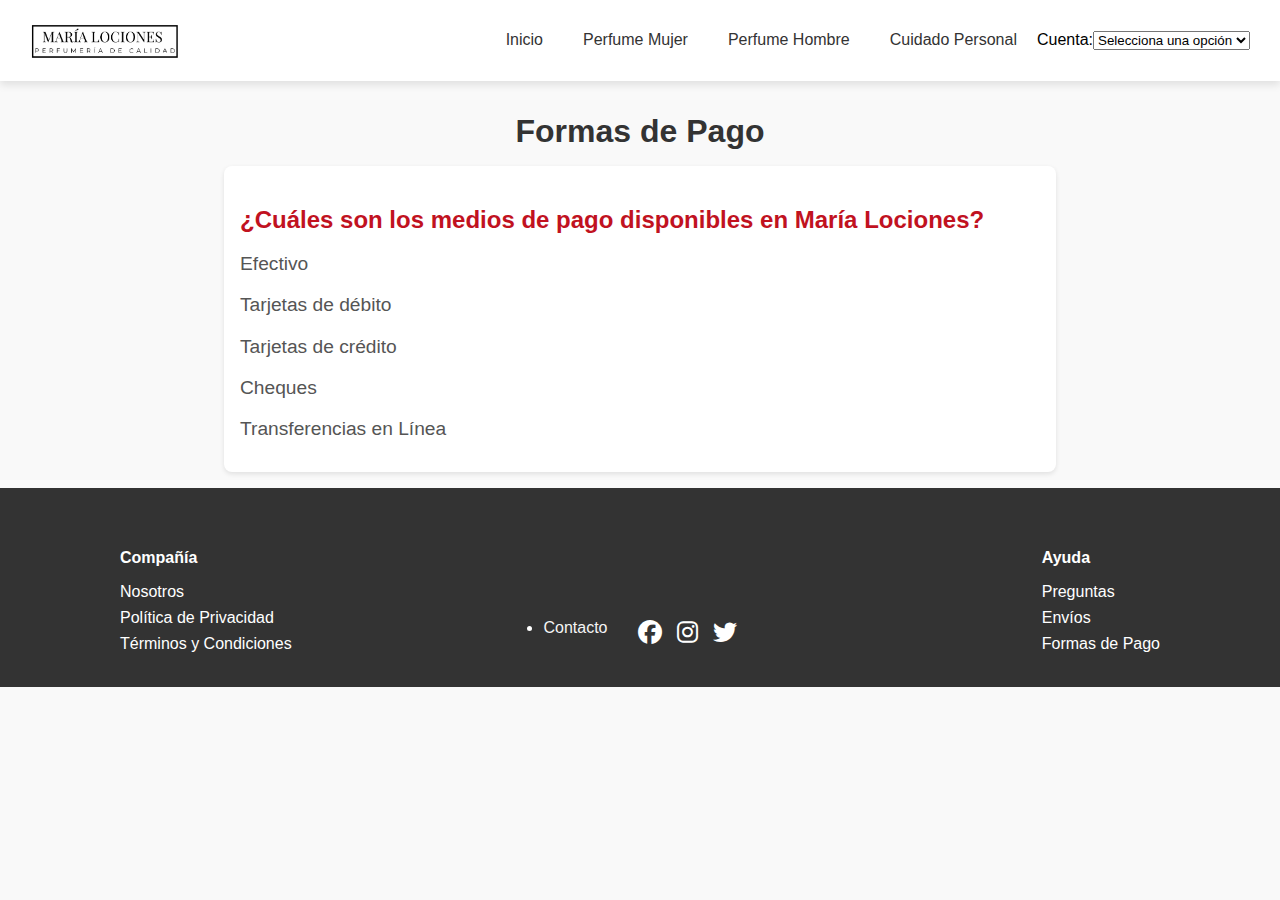
<file: html/Paginaformapago.html>
<!DOCTYPE html>
<html lang="es">

<head>
  <meta charset="UTF-8">
  <meta name="viewport" content="width=device-width, initial-scale=1.0">
  <title>Formas de Pago - María Lociones</title>
  <link rel="stylesheet" href="../css/PaginaFormapago.css">
  <link rel="stylesheet" href="https://cdnjs.cloudflare.com/ajax/libs/font-awesome/6.2.1/css/all.min.css">
  <style>
    /* Estilos globales */

  </style>
</head>
<script> function handleSelectChange(event) { var selectedValue = event.target.value; if (selectedValue !== "") { window.location.href = selectedValue; } } </script>

<body>
  <!-- Header -->
  <header>
    <div class="menu">
      <img src="../img/Logo con Tipografi╠üa para Iniciales del Nombre Profesional Circular Limpio Elegante Blanco Negro (2).png" alt="Logo de Maria Lociones" class="logo">
      <nav>
        <ul>
          <li><a href="../index.html">Inicio</a></li>
          <li><a href="../html/PaginaPerfumeHombre.html">Perfume Mujer</a></li>
          <li><a href="../html/PaginaPerfumeHombre.html">Perfume Hombre</a></li>
          <li><a href="../html/PaginaCuidado.html">Cuidado Personal</a></li>
          <label for="opciones">Cuenta:   </label> 
                    <select id="opciones" name="opciones" onchange="handleSelectChange(event)">
                         <option value="">Selecciona una opción</option> 
                         <option value="./RegistroUsuario.html">Regístrese</option> 
                         <option value="./iniciosesion.html">Inicia Sesión</option>
                    </select>
        </ul>
      </nav>
    </div>
      </header>

<h2 class="marcas">Formas de Pago</h2>

<section>
  <article>
    <p class="titulo1">¿Cuáles son los medios de pago disponibles en María Lociones?</p>
    <p class="titulo2">Efectivo</p>
    <p class="titulo2">Tarjetas de débito</p>
    <p class="titulo2">Tarjetas de crédito</p>
    <p class="titulo2">Cheques</p>
    <p class="titulo2">Transferencias en Línea</p>
  </article>
</section>

<footer>
  <div class="footer-container" style="margin-left: 100px;">
    <div class="footer-links">
      <h4>Compañía</h4>
      <ul>
        <li><a href="./PaginasdeNosotros.html">Nosotros</a></li>
        <li><a href="./PaginaPolitica.html">Política de Privacidad</a></li>
        <li><a href="./Paginadeterminos.html">Términos y Condiciones</a></li>
      </ul>
    </div>
    <div class="footer-links" style="margin-right: 100px;">
      <h4>Ayuda</h4>
      <ul>
        <li><a href="./PaginasPreguntas.html">Preguntas</a></li>
        <li><a href="./PaginaEnvios.html">Envíos</a></li>
        <li><a href="./Paginaformapago.html">Formas de Pago</a></li>
      </ul>
    </div>
  </div>
  
  <div class="social-link" style="margin-top: -50px;">
      <li><a href="./PaginaContacto.html" style="margin-top: -100px;text-decoration: none;color: whitesmoke;">Contacto</a></li><br>
    <a href="#" class="social-icon"><i class="fab fa-facebook"></i></a>
    <a href="#" class="social-icon"><i class="fab fa-instagram"></i></a>
    <a href="#" class="social-icon"><i class="fab fa-twitter"></i></a>
  </div>
</footer>
</body>
</html>
</file>
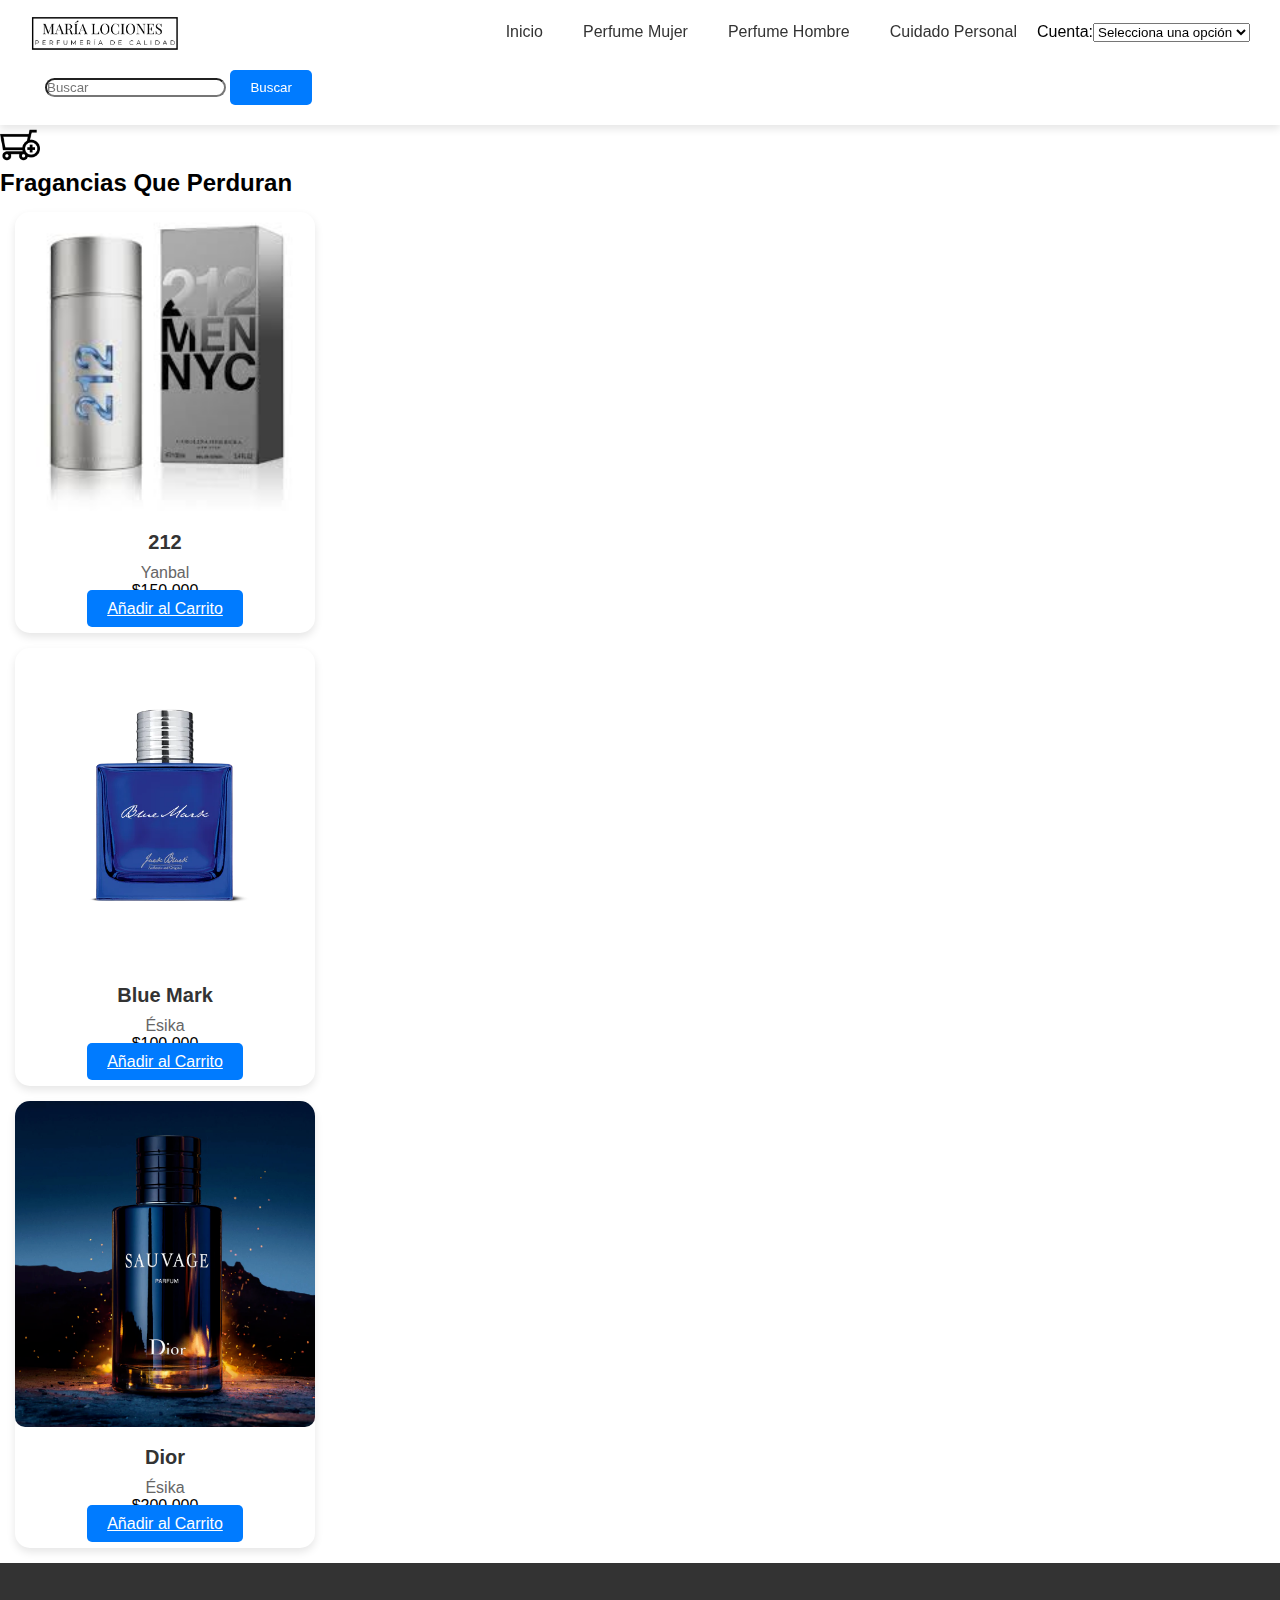
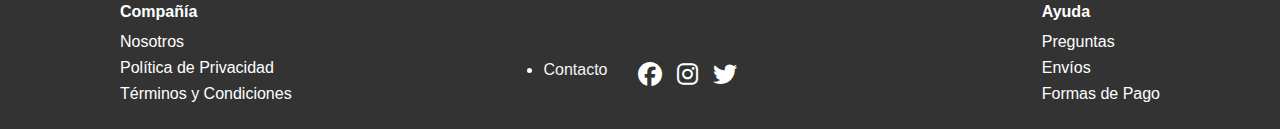
<file: html/PaginaPerfumeHombre.html>
<!DOCTYPE html>
<html lang="es">

<head>
    <meta charset="UTF-8">
    <meta name="viewport" content="width=device-width, initial-scale=1.0">
    <title>Maria Lociones</title>
    <link rel="stylesheet" href="../css/PaginaPerfumerHombre.css">
    <link href="https://cdn.jsdelivr.net/npm/bootstrap@5.0.2/dist/css/bootstrap.min.css" rel="stylesheet" integrity="sha384-EVSTQN3/azprG1Anm3QDgpJLIm9Nao0Yz1ztcQTwFspd3yD65VohhpuuCOmLASjC" crossorigin="anonymous">
    <link rel="stylesheet" href="https://cdnjs.cloudflare.com/ajax/libs/font-awesome/6.2.1/css/all.min.css">
</head>

<script> function handleSelectChange(event) { var selectedValue = event.target.value; if (selectedValue !== "") { window.location.href = selectedValue; } } </script>

<body>
  <!-- Header -->
  <header>
    <div class="menu">
      <img src="../img/Logo con Tipografi╠üa para Iniciales del Nombre Profesional Circular Limpio Elegante Blanco Negro (2).png" alt="Logo de Maria Lociones" class="logo">
      <nav>
        <ul>
          <li><a href="../index.html">Inicio</a></li>
          <li><a href="../html/PaginaPerfumeHombre.html">Perfume Mujer</a></li>
          <li><a href="../html/PaginaPerfumeHombre.html">Perfume Hombre</a></li>
          <li><a href="../html/PaginaCuidado.html">Cuidado Personal</a></li>
          <label for="opciones">Cuenta:   </label> 
                    <select id="opciones" name="opciones" onchange="handleSelectChange(event)">
                         <option value="">Selecciona una opción</option> 
                         <option value="./RegistroUsuario.html">Regístrese</option> 
                         <option value="./iniciosesion.html">Inicia Sesión</option>
                    </select>
        </ul>
      </nav>
    </div>
        <nav class="navbar navbar-light bg-light">
            <div class="container-fluid">
                <form class="d-flex w-100">
                    <input class="form-control me-2" type="search" placeholder="Buscar" aria-label="Buscar">
                    <button class="btn btn-outline-success" type="submit">Buscar</button>
                </form>
            </div>
        </nav>
    </header>

    <!-- Carrito de compras -->
    <div class="text-end my-3">
        <a href="../html/CarritoPagina.html">
            <img src="../img/carritoboton.png" alt="Carrito" class="carrito-img">
        </a>
    </div>

    

    <!-- Nuevas Fragancias -->
    <h2 class="text-center my-5">Fragancias Que Perduran</h2>
    <div class="container">
        <div class="row">
            <!-- Product Cards -->
            <div class="col-md-4 mb-4">
                <div class="card">
                    <img src="../img/Perfume212.png" class="card-img-top producto-img" alt="Dorsay">
                    <div class="card-body">
                        <h5 class="card-title">212</h5>
                        <p class="card-text">Yanbal</p>
                        <p class="price">$150.000</p>
                        <a href="../html/CarritoPagina.html" class="btn btn-secondary">Añadir al Carrito</a>
                    </div>
                </div>
            </div>
            <div class="col-md-4 mb-4">
                <div class="card">
                    <img src="../img/perfumebluemark.png" class="card-img-top producto-img" alt="Dorsay">
                    <div class="card-body">
                        <h5 class="card-title">Blue Mark</h5>
                        <p class="card-text">Ésika</p>
                        <p class="price">$100.000</p>
                        <a href="../html/CarritoPagina.html" class="btn btn-secondary">Añadir al Carrito</a>
                    </div>
                </div>
            </div>
            <div class="col-md-4 mb-4">
                <div class="card">
                    <img src="../img/DiorPerfume.png" class="card-img-top producto-img" alt="Dorsay">
                    <div class="card-body">
                        <h5 class="card-title">Dior</h5>
                        <p class="card-text">Ésika</p>
                        <p class="price">$200.000</p>
                        <a href="../Maria lociones/carrito.html" class="btn btn-secondary">Añadir al Carrito</a>
                    </div>
                </div>
            </div>
        
          
        </div>
    </div>

    <!-- Footer Section -->
    <footer>
        <div class="footer-container" style="margin-left: 100px;">
          <div class="footer-links">
            <h4>Compañía</h4>
            <ul>
              <li><a href="./PaginasdeNosotros.html">Nosotros</a></li>
              <li><a href="./PaginaPolitica.html">Política de Privacidad</a></li>
              <li><a href="./Paginadeterminos.html">Términos y Condiciones</a></li>
            </ul>
          </div>
          <div class="footer-links" style="margin-right: 100px;">
            <h4>Ayuda</h4>
            <ul>
              <li><a href="./PaginasPreguntas.html">Preguntas</a></li>
              <li><a href="./PaginaEnvios.html">Envíos</a></li>
              <li><a href="./Paginaformapago.html">Formas de Pago</a></li>
            </ul>
          </div>
        </div>
        
        <div class="social-link" style="margin-top: -50px;">
            <li><a href="./PaginaContacto.html" style="margin-top: -100px;text-decoration: none;color: whitesmoke;">Contacto</a></li><br>
          <a href="#" class="social-icon"><i class="fab fa-facebook"></i></a>
          <a href="#" class="social-icon"><i class="fab fa-instagram"></i></a>
          <a href="#" class="social-icon"><i class="fab fa-twitter"></i></a>
        </div>
      </footer>
</body>

</html>
</file>
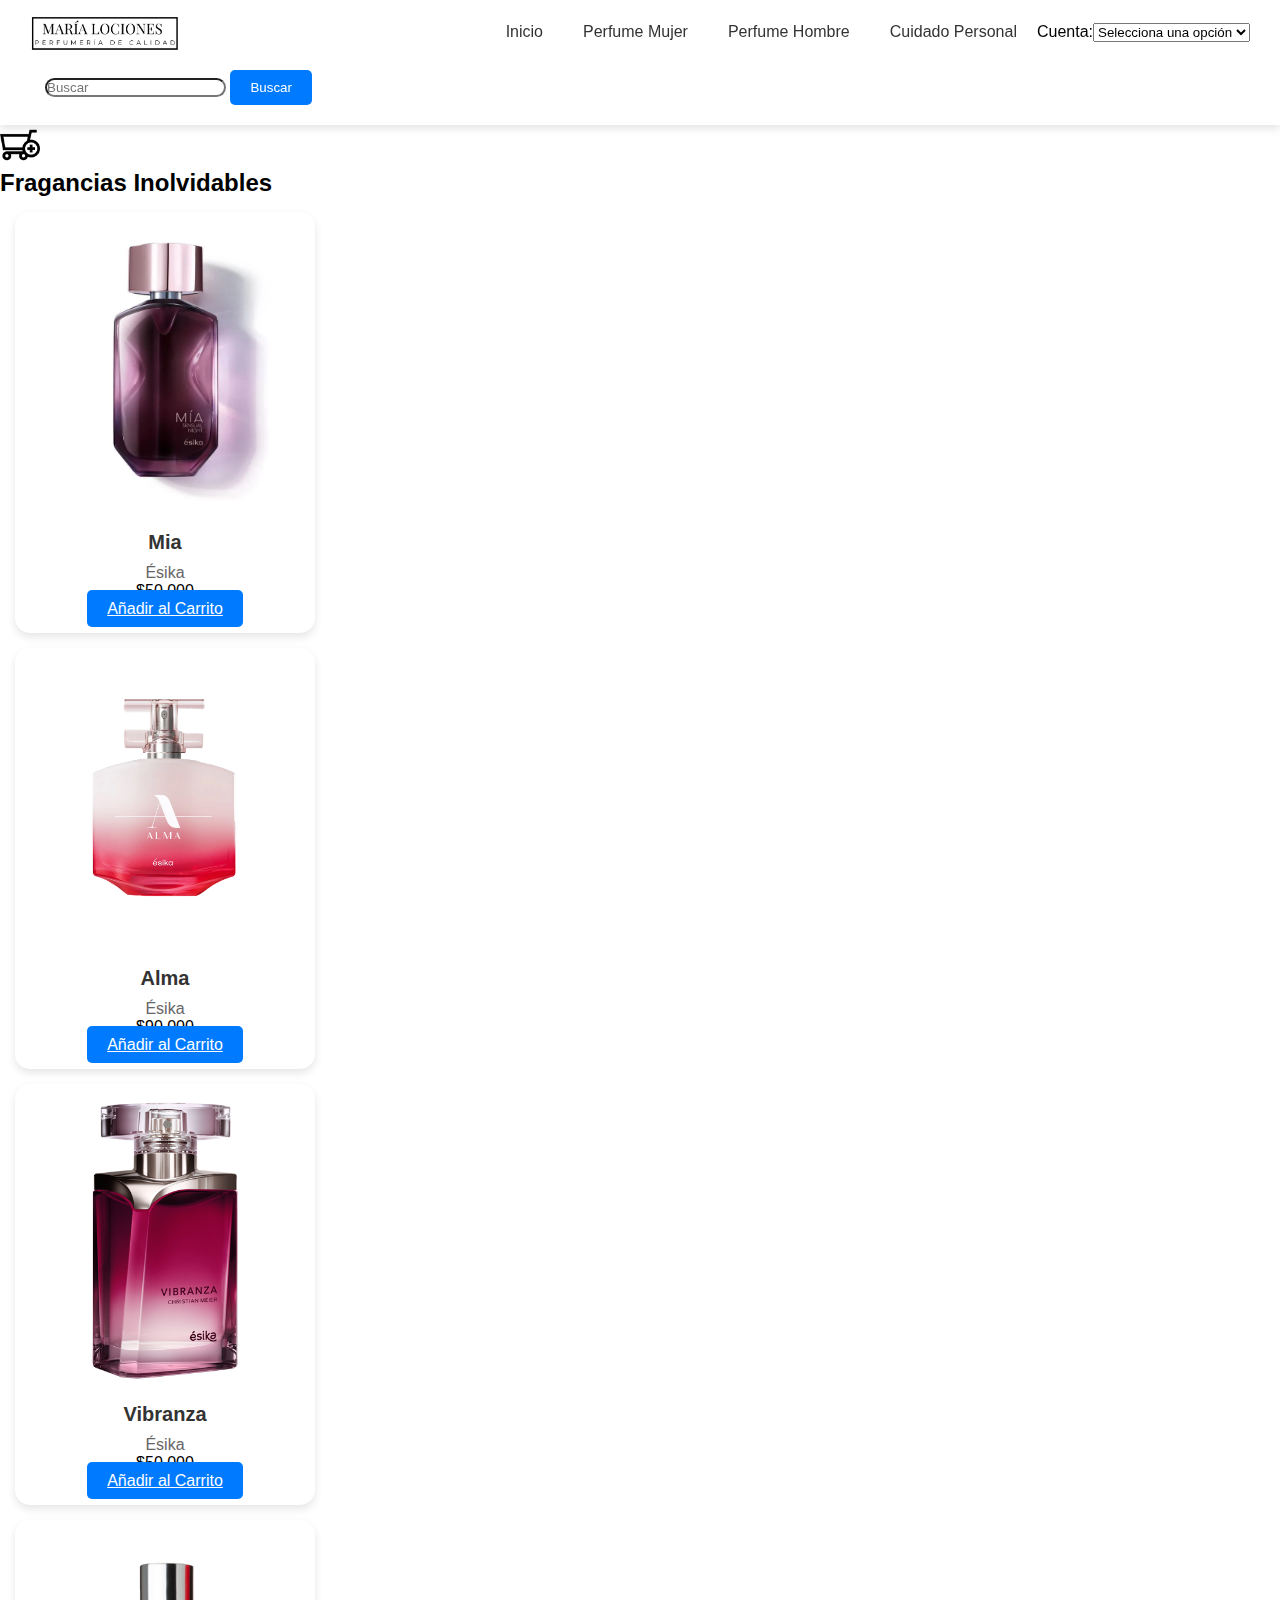
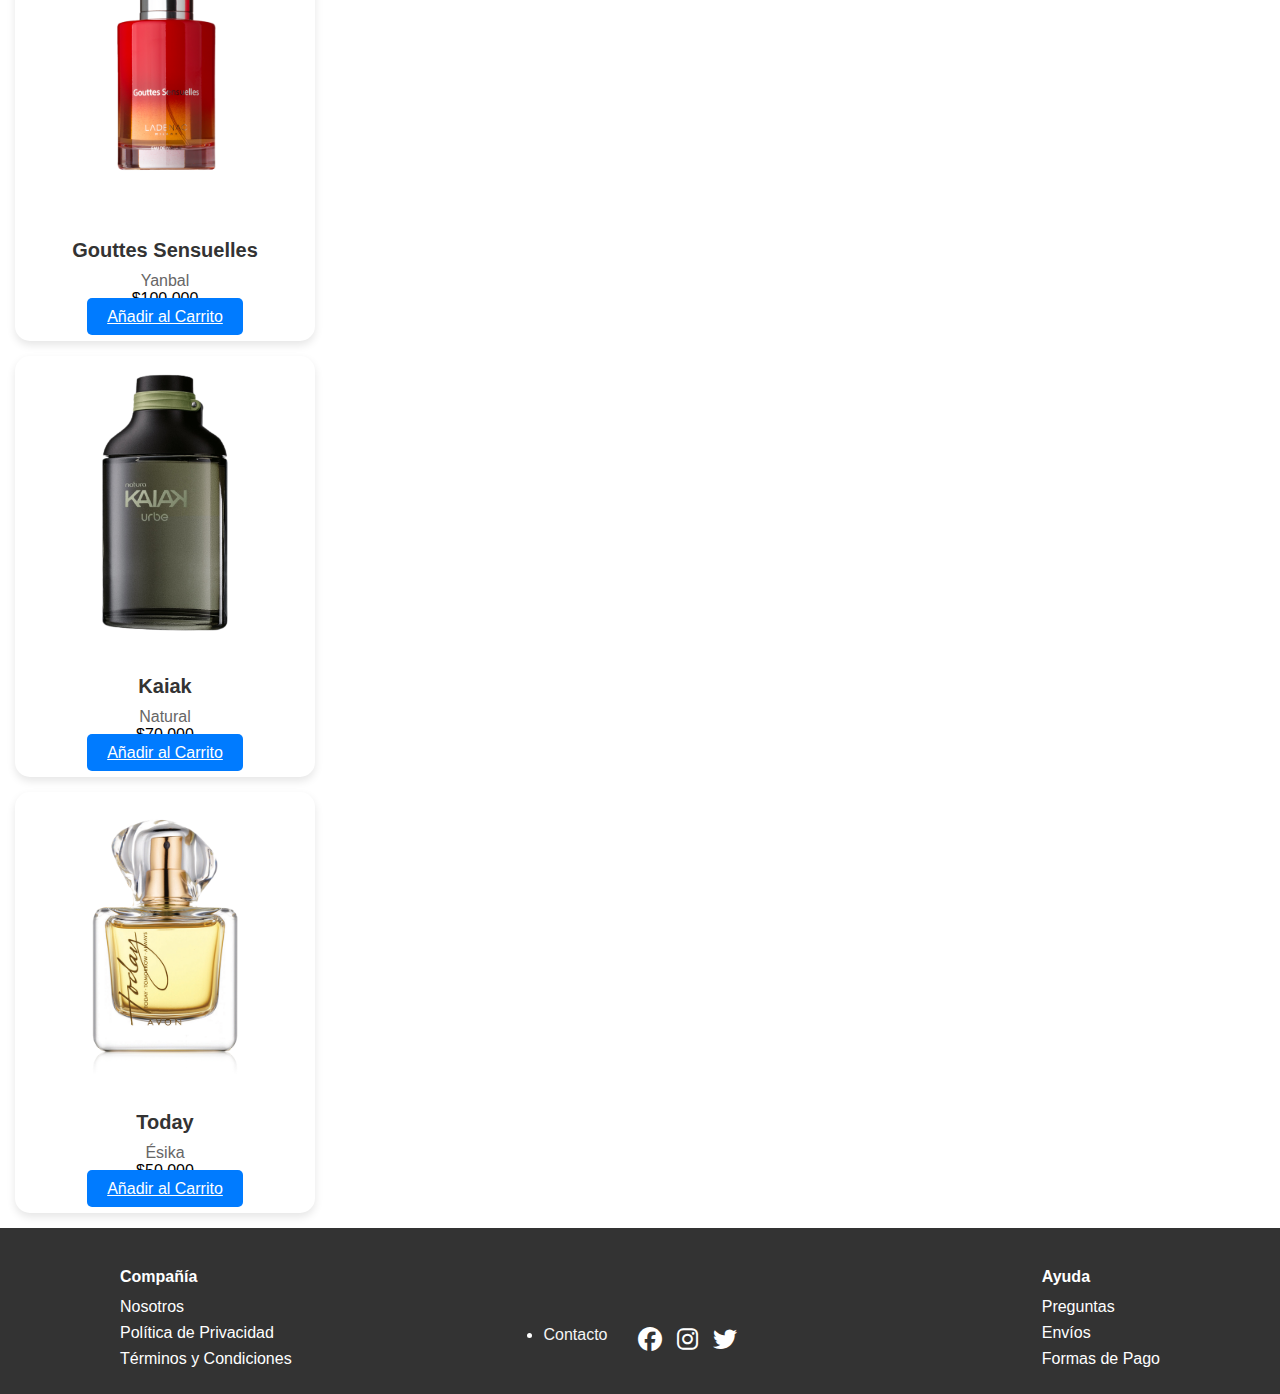
<file: html/PaginaPerfumeMujer.html>
<!DOCTYPE html>
<html lang="es">

<head>
    <meta charset="UTF-8">
    <meta name="viewport" content="width=device-width, initial-scale=1.0">
    <title>Maria Lociones</title>
    <link rel="stylesheet" href="../css/PaginaPerfumesMujer.css">
    <link href="https://cdn.jsdelivr.net/npm/bootstrap@5.0.2/dist/css/bootstrap.min.css" rel="stylesheet" integrity="sha384-EVSTQN3/azprG1Anm3QDgpJLIm9Nao0Yz1ztcQTwFspd3yD65VohhpuuCOmLASjC" crossorigin="anonymous">
    <link rel="stylesheet" href="https://cdnjs.cloudflare.com/ajax/libs/font-awesome/6.2.1/css/all.min.css">
</head>
<script> function handleSelectChange(event) { var selectedValue = event.target.value; if (selectedValue !== "") { window.location.href = selectedValue; } } </script>

<body>
  <!-- Header -->
  <header>
    <div class="menu">
      <img src="../img/Logo con Tipografi╠üa para Iniciales del Nombre Profesional Circular Limpio Elegante Blanco Negro (2).png" alt="Logo de Maria Lociones" class="logo">
      <nav>
        <ul>
          <li><a href="../index.html">Inicio</a></li>
          <li><a href="../html/PaginaPerfumeHombre.html">Perfume Mujer</a></li>
          <li><a href="../html/PaginaPerfumeHombre.html">Perfume Hombre</a></li>
          <li><a href="../html/PaginaCuidado.html">Cuidado Personal</a></li>
          <label for="opciones">Cuenta:   </label> 
                    <select id="opciones" name="opciones" onchange="handleSelectChange(event)">
                         <option value="">Selecciona una opción</option> 
                         <option value="./RegistroUsuario.html">Regístrese</option> 
                         <option value="./iniciosesion.html">Inicia Sesión</option>
                    </select>
        </ul>
      </nav>
    </div>
        <nav class="navbar navbar-light bg-light">
            <div class="container-fluid">
                <form class="d-flex w-100">
                    <input class="form-control me-2" type="search" placeholder="Buscar" aria-label="Buscar">
                    <button class="btn btn-outline-success" type="submit">Buscar</button>
                </form>
            </div>
        </nav>
    </header>

    <!-- Carrito de compras -->
    <div class="text-end my-3">
        <a href="../html/CarritoPagina.html">
            <img src="../img/carritoboton.png" alt="Carrito" class="carrito-img">
        </a>
    </div>

    

    <!-- Nuevas Fragancias -->
    <h2 class="text-center my-5">Fragancias Inolvidables</h2>
    <div class="container">
        <div class="row">
            <!-- Product Cards -->
            <div class="col-md-4 mb-4">
                <div class="card">
                    <img src="../img/PerfumeEsikaMia.png" class="card-img-top producto-img" alt="Dorsay">
                    <div class="card-body">
                        <h5 class="card-title">Mia</h5>
                        <p class="card-text">Ésika</p>
                        <p class="price">$50.000</p>
                        <a href="../html/CarritoPagina.html" class="btn btn-secondary">Añadir al Carrito</a>
                    </div>
                </div>
            </div>
            <div class="col-md-4 mb-4">
                <div class="card">
                    <img src="../img/PerfumeAlma.png" class="card-img-top producto-img" alt="Dorsay">
                    <div class="card-body">
                        <h5 class="card-title">Alma</h5>
                        <p class="card-text">Ésika</p>
                        <p class="price">$90.000</p>
                        <a href="../html/CarritoPagina.html" class="btn btn-secondary">Añadir al Carrito</a>
                    </div>
                </div>
            </div>
            <div class="col-md-4 mb-4">
                <div class="card">
                    <img src="../img/PerfumeEsika.png" class="card-img-top producto-img" alt="Dorsay">
                    <div class="card-body">
                        <h5 class="card-title">Vibranza</h5>
                        <p class="card-text">Ésika</p>
                        <p class="price">$50.000</p>
                        <a href="../Maria lociones/carrito.html" class="btn btn-secondary">Añadir al Carrito</a>
                    </div>
                </div>
            </div>
            <div class="col-md-4 mb-4">
                <div class="card">
                    <img src="../img/PerfumeYabal.png" class="card-img-top producto-img" alt="Dorsay">
                    <div class="card-body">
                        <h5 class="card-title">Gouttes Sensuelles</h5>
                        <p class="card-text">Yanbal</p>
                        <p class="price">$100.000</p>
                        <a href="../Maria lociones/carrito.html" class="btn btn-secondary">Añadir al Carrito</a>
                    </div>
                </div>
            </div>
            <div class="col-md-4 mb-4">
                <div class="card">
                    <img src="../img/PerfumeNaturaKaiak.png" class="card-img-top producto-img" alt="Dorsay">
                    <div class="card-body">
                        <h5 class="card-title">Kaiak</h5>
                        <p class="card-text">Natural</p>
                        <p class="price">$70.000</p>
                        <a href="../Maria lociones/carrito.html" class="btn btn-secondary">Añadir al Carrito</a>
                    </div>
                </div>
            </div>
            <div class="col-md-4 mb-4">
                <div class="card">
                    <img src="../img/Perfumetoday.png" class="card-img-top producto-img" alt="Dorsay">
                    <div class="card-body">
                        <h5 class="card-title">Today</h5>
                        <p class="card-text">Ésika</p>
                        <p class="price">$50.000</p>
                        <a href="../Maria lociones/carrito.html" class="btn btn-secondary">Añadir al Carrito</a>
                    </div>
                </div>
            </div>
        </div>
    </div>


    <!-- Footer Section -->
    <footer>
        <div class="footer-container" style="margin-left: 100px;">
          <div class="footer-links">
            <h4>Compañía</h4>
            <ul>
              <li><a href="./PaginasdeNosotros.html">Nosotros</a></li>
              <li><a href="./PaginaPolitica.html">Política de Privacidad</a></li>
              <li><a href="./Paginadeterminos.html">Términos y Condiciones</a></li>
            </ul>
          </div>
          <div class="footer-links" style="margin-right: 100px;">
            <h4>Ayuda</h4>
            <ul>
              <li><a href="./PaginasPreguntas.html">Preguntas</a></li>
              <li><a href="./PaginaEnvios.html">Envíos</a></li>
              <li><a href="./Paginaformapago.html">Formas de Pago</a></li>
            </ul>
          </div>
        </div>
        
        <div class="social-link" style="margin-top: -50px;">
            <li><a href="./PaginaContacto.html" style="margin-top: -100px;text-decoration: none;color: whitesmoke;">Contacto</a></li><br>
          <a href="#" class="social-icon"><i class="fab fa-facebook"></i></a>
          <a href="#" class="social-icon"><i class="fab fa-instagram"></i></a>
          <a href="#" class="social-icon"><i class="fab fa-twitter"></i></a>
        </div>
      </footer>
</body>

</html>
</file>
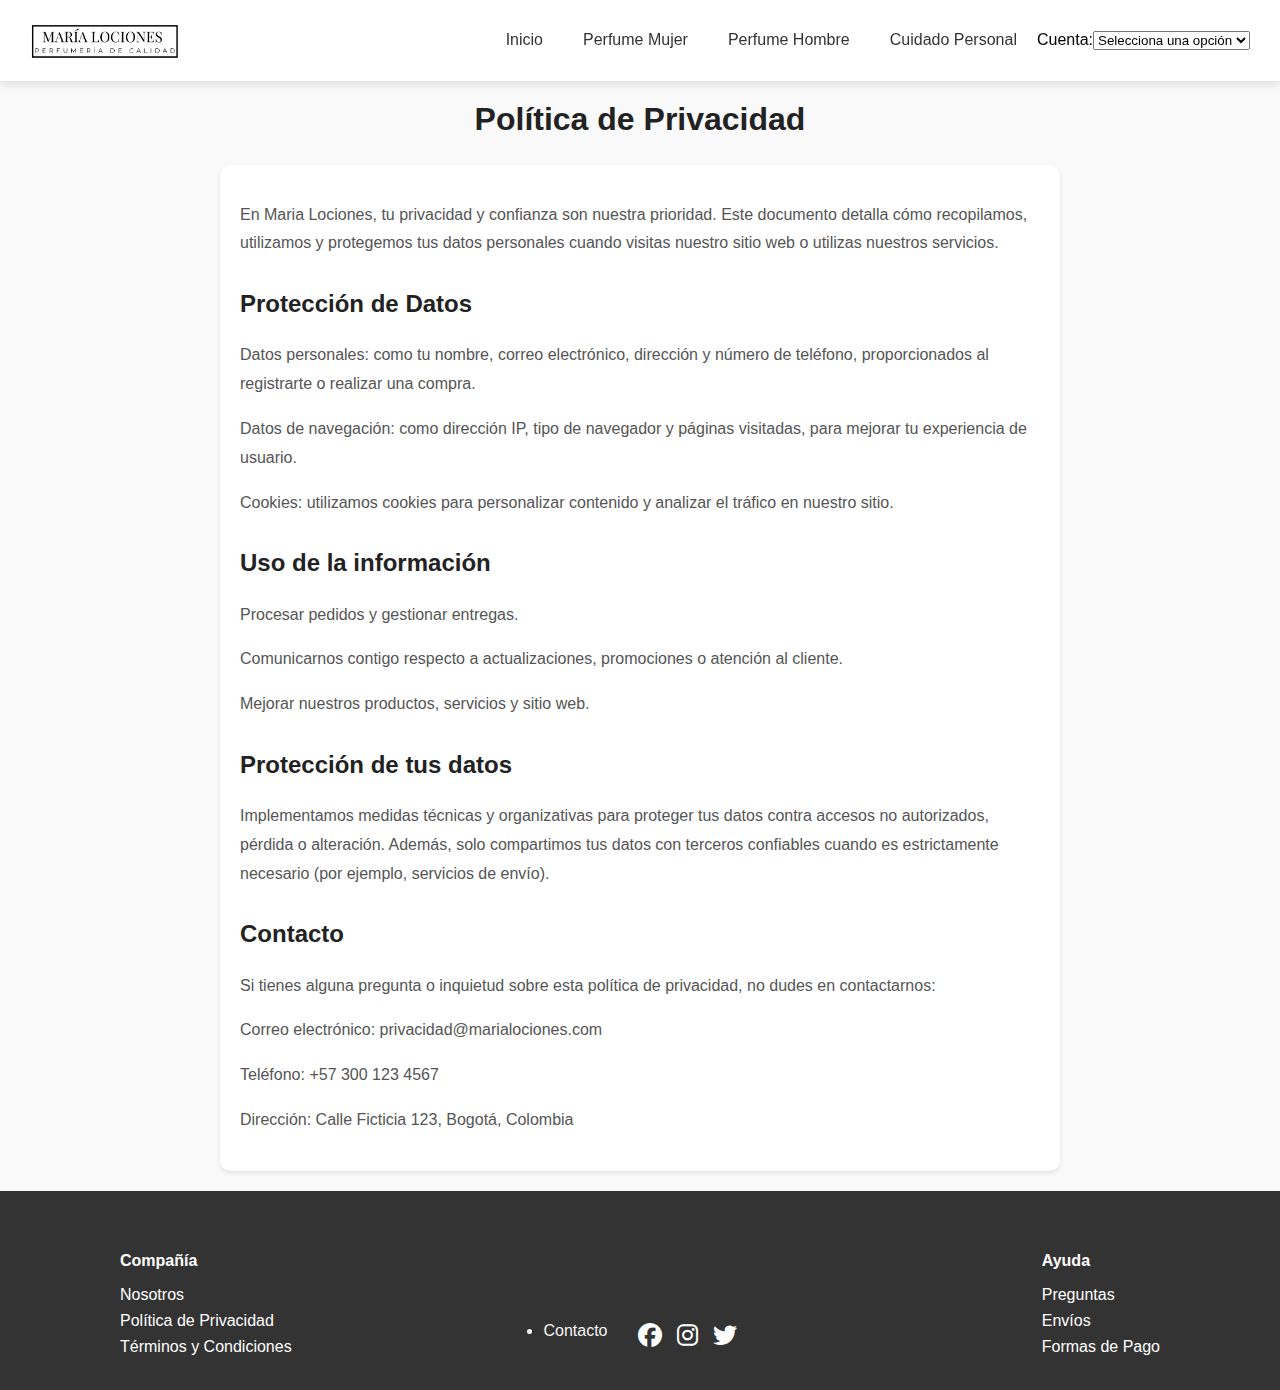
<file: html/PaginaPolitica.html>
<!DOCTYPE html>
<html lang="es">
<head>
  <meta charset="UTF-8">
  <meta name="viewport" content="width=device-width, initial-scale=1.0">
  <title>Maria Lociones</title>
  <link rel="stylesheet" href="../css/PaginaPolitica.css">
  <link rel="stylesheet" href="https://cdnjs.cloudflare.com/ajax/libs/font-awesome/6.2.1/css/all.min.css">
</head>
<script> function handleSelectChange(event) { var selectedValue = event.target.value; if (selectedValue !== "") { window.location.href = selectedValue; } } </script>

<body>
  <!-- Header -->
  <header>
    <div class="menu">
      <img src="../img/Logo con Tipografi╠üa para Iniciales del Nombre Profesional Circular Limpio Elegante Blanco Negro (2).png" alt="Logo de Maria Lociones" class="logo">
      <nav>
        <ul>
          <li><a href="../index.html">Inicio</a></li>
          <li><a href="../html/PaginaPerfumeHombre.html">Perfume Mujer</a></li>
          <li><a href="../html/PaginaPerfumeHombre.html">Perfume Hombre</a></li>
          <li><a href="../html/PaginaCuidado.html">Cuidado Personal</a></li>
          <label for="opciones">Cuenta:   </label> 
                    <select id="opciones" name="opciones" onchange="handleSelectChange(event)">
                         <option value="">Selecciona una opción</option> 
                         <option value="./RegistroUsuario.html">Regístrese</option> 
                         <option value="./iniciosesion.html">Inicia Sesión</option>
                    </select>
        </ul>
      </nav>
    </div>
  </header>


<main>
  <h2 class="marcas">Política de Privacidad</h2>

  <section>
    <article id="nosotros">
      
      <p>
        En Maria Lociones, tu privacidad y confianza son nuestra prioridad. Este documento detalla cómo recopilamos, utilizamos y protegemos tus datos personales cuando visitas nuestro sitio web o utilizas nuestros servicios.
      </p>
      <p class="titulo2">Protección de Datos</p>
      <p>
        Datos personales: como tu nombre, correo electrónico, dirección y número de teléfono, proporcionados al registrarte o realizar una compra.
      </p>
      <p>
        Datos de navegación: como dirección IP, tipo de navegador y páginas visitadas, para mejorar tu experiencia de usuario.
      </p>
      <p>
        Cookies: utilizamos cookies para personalizar contenido y analizar el tráfico en nuestro sitio.
      </p>
      <p class="titulo2">Uso de la información</p>
      <p>
        Procesar pedidos y gestionar entregas.
      </p>
      <p>
        Comunicarnos contigo respecto a actualizaciones, promociones o atención al cliente.
      </p>
      <p>
        Mejorar nuestros productos, servicios y sitio web.
      </p>
      <p class="titulo2">Protección de tus datos</p>
      <p>
        Implementamos medidas técnicas y organizativas para proteger tus datos contra accesos no autorizados, pérdida o alteración. Además, solo compartimos tus datos con terceros confiables cuando es estrictamente necesario (por ejemplo, servicios de envío).
      </p>
      <p class="titulo2"> Contacto</p>
      <p>
        Si tienes alguna pregunta o inquietud sobre esta política de privacidad, no dudes en contactarnos:
      </p>
      <p>
        Correo electrónico: privacidad@marialociones.com
      </p>
      <p>
        Teléfono: +57 300 123 4567
      </p>
      <p>
        Dirección: Calle Ficticia 123, Bogotá, Colombia
      </p>
    </article>
  </section>
</main>

<footer>
  <div class="footer-container" style="margin-left: 100px;">
    <div class="footer-links">
      <h4>Compañía</h4>
      <ul>
        <li><a href="./PaginasdeNosotros.html">Nosotros</a></li>
        <li><a href="./PaginaPolitica.html">Política de Privacidad</a></li>
        <li><a href="./Paginadeterminos.html">Términos y Condiciones</a></li>
      </ul>
    </div>
    <div class="footer-links" style="margin-right: 100px;">
      <h4>Ayuda</h4>
      <ul>
        <li><a href="./PaginasPreguntas.html">Preguntas</a></li>
        <li><a href="./PaginaEnvios.html">Envíos</a></li>
        <li><a href="./Paginaformapago.html">Formas de Pago</a></li>
      </ul>
    </div>
  </div>
  
  <div class="social-link" style="margin-top: -50px;">
      <li><a href="./PaginaContacto.html" style="margin-top: -100px;text-decoration: none;color: whitesmoke;">Contacto</a></li><br>
    <a href="#" class="social-icon"><i class="fab fa-facebook"></i></a>
    <a href="#" class="social-icon"><i class="fab fa-instagram"></i></a>
    <a href="#" class="social-icon"><i class="fab fa-twitter"></i></a>
  </div>
</footer>

</body>
</html>
</file>
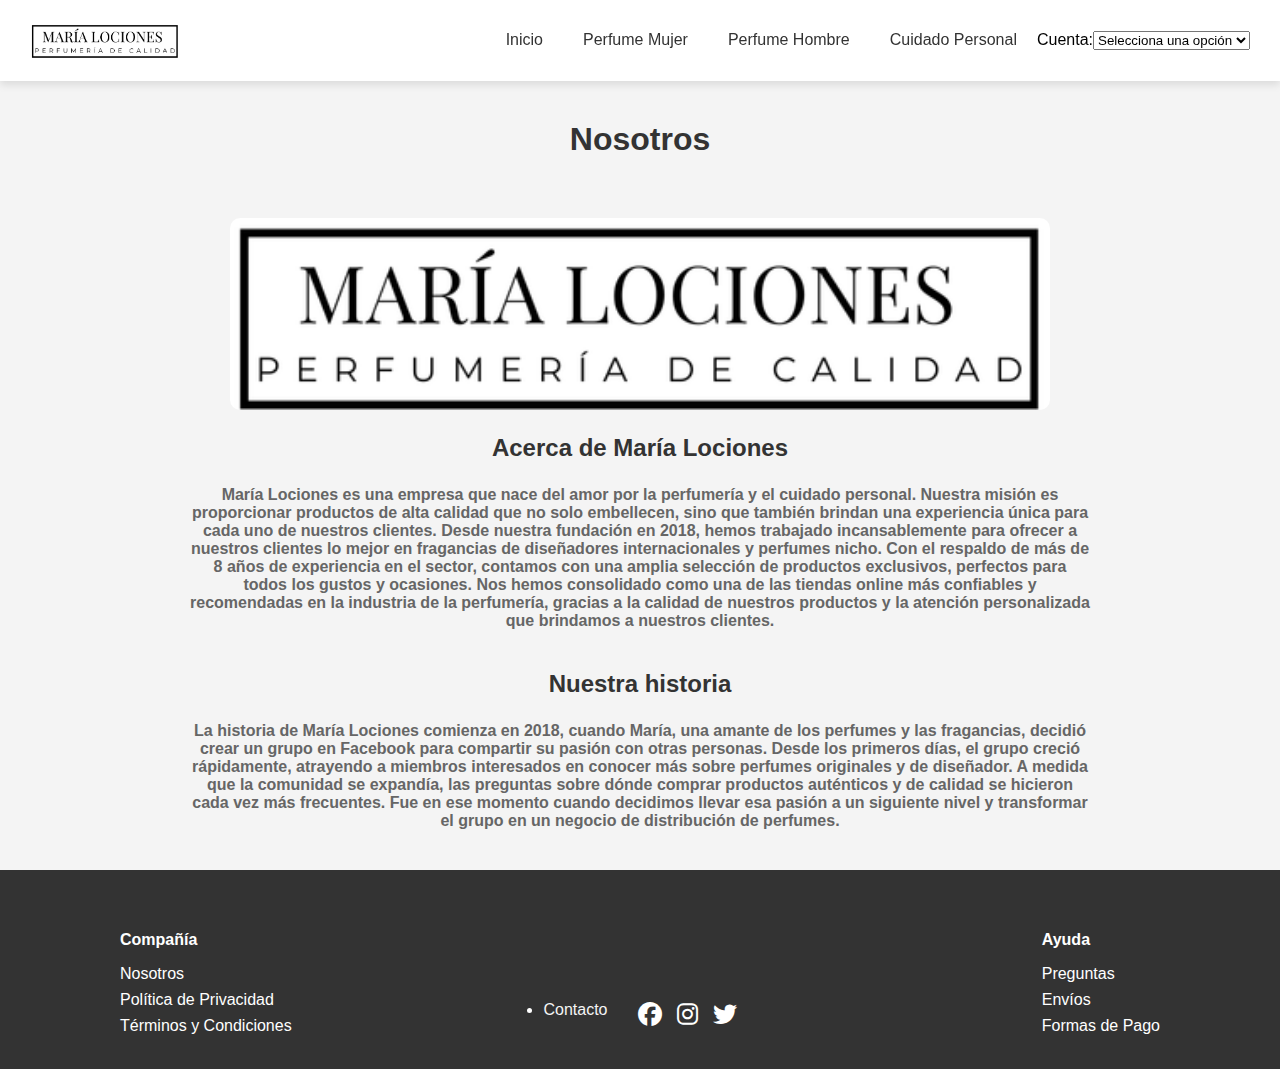
<file: html/PaginasdeNosotros.html>
<!DOCTYPE html>
<html lang="es">
<head>
  <meta charset="UTF-8">
  <meta name="viewport" content="width=device-width, initial-scale=1.0">
  <title>Maria Lociones</title>
  <link rel="stylesheet" href="../css/PaginaNosotros.css">
  <link rel="stylesheet" href="https://cdnjs.cloudflare.com/ajax/libs/font-awesome/6.2.1/css/all.min.css">
</head>
<script> function handleSelectChange(event) { var selectedValue = event.target.value; if (selectedValue !== "") { window.location.href = selectedValue; } } </script>

<body>
  <!-- Header -->
  <header>
    <div class="menu">
      <img src="../img/Logo con Tipografi╠üa para Iniciales del Nombre Profesional Circular Limpio Elegante Blanco Negro (2).png" alt="Logo de Maria Lociones" class="logo">
      <nav>
        <ul>
          <li><a href="../index.html">Inicio</a></li>
          <li><a href="../html/PaginaPerfumeHombre.html">Perfume Mujer</a></li>
          <li><a href="../html/PaginaPerfumeHombre.html">Perfume Hombre</a></li>
          <li><a href="../html/PaginaCuidado.html">Cuidado Personal</a></li>
          <label for="opciones">Cuenta:   </label> 
                    <select id="opciones" name="opciones" onchange="handleSelectChange(event)">
                         <option value="">Selecciona una opción</option> 
                         <option value="./RegistroUsuario.html">Regístrese</option> 
                         <option value="./iniciosesion.html">Inicia Sesión</option>
                    </select>
        </ul>
      </nav>
    </div>
      </header>

<main>
  <h2 class="marcas">Nosotros</h2>
  
  <section>
    <article id="nosotros">
        <figure>
            <img src="../img/Logo con Tipografi╠üa para Iniciales del Nombre Profesional Circular Limpio Elegante Blanco Negro (2).png" alt="logoempresa">
          </figure>
      <p class="titulo2">Acerca de María Lociones</p>
      <p class="titulo3">María Lociones es una empresa que nace del amor por la perfumería y el cuidado personal. Nuestra misión es proporcionar productos de alta calidad que no solo embellecen, sino que también brindan una experiencia única para cada uno de nuestros clientes. Desde nuestra fundación en 2018, hemos trabajado incansablemente para ofrecer a nuestros clientes lo mejor en fragancias de diseñadores internacionales y perfumes nicho.

        Con el respaldo de más de 8 años de experiencia en el sector, contamos con una amplia selección de productos exclusivos, perfectos para todos los gustos y ocasiones. Nos hemos consolidado como una de las tiendas online más confiables y recomendadas en la industria de la perfumería, gracias a la calidad de nuestros productos y la atención personalizada que brindamos a nuestros clientes. </p>
    </article>
  </section>

  <section>
    <article id="nosotros">
      <p class="titulo2">Nuestra historia</p>
      <p class="titulo3">La historia de María Lociones comienza en 2018, cuando María, una amante de los perfumes y las fragancias, decidió crear un grupo en Facebook para compartir su pasión con otras personas. Desde los primeros días, el grupo creció rápidamente, atrayendo a miembros interesados en conocer más sobre perfumes originales y de diseñador. A medida que la comunidad se expandía, las preguntas sobre dónde comprar productos auténticos y de calidad se hicieron cada vez más frecuentes. Fue en ese momento cuando decidimos llevar esa pasión a un siguiente nivel y transformar el grupo en un negocio de distribución de perfumes.</p>
      
    </article>
  </section>

</main>

<footer>
  <div class="footer-container" style="margin-left: 100px;">
    <div class="footer-links">
      <h4>Compañía</h4>
      <ul>
        <li><a href="./PaginasdeNosotros.html">Nosotros</a></li>
        <li><a href="./PaginaPolitica.html">Política de Privacidad</a></li>
        <li><a href="./Paginadeterminos.html">Términos y Condiciones</a></li>
      </ul>
    </div>
    <div class="footer-links" style="margin-right: 100px;">
      <h4>Ayuda</h4>
      <ul>
        <li><a href="./PaginasPreguntas.html">Preguntas</a></li>
        <li><a href="./PaginaEnvios.html">Envíos</a></li>
        <li><a href="./Paginaformapago.html">Formas de Pago</a></li>
      </ul>
    </div>
  </div>
  
  <div class="social-link" style="margin-top: -50px;">
      <li><a href="./PaginaContacto.html" style="margin-top: -100px;text-decoration: none;color: whitesmoke;">Contacto</a></li><br>
    <a href="#" class="social-icon"><i class="fab fa-facebook"></i></a>
    <a href="#" class="social-icon"><i class="fab fa-instagram"></i></a>
    <a href="#" class="social-icon"><i class="fab fa-twitter"></i></a>
  </div>
</footer>
</body>
</html>
</file>
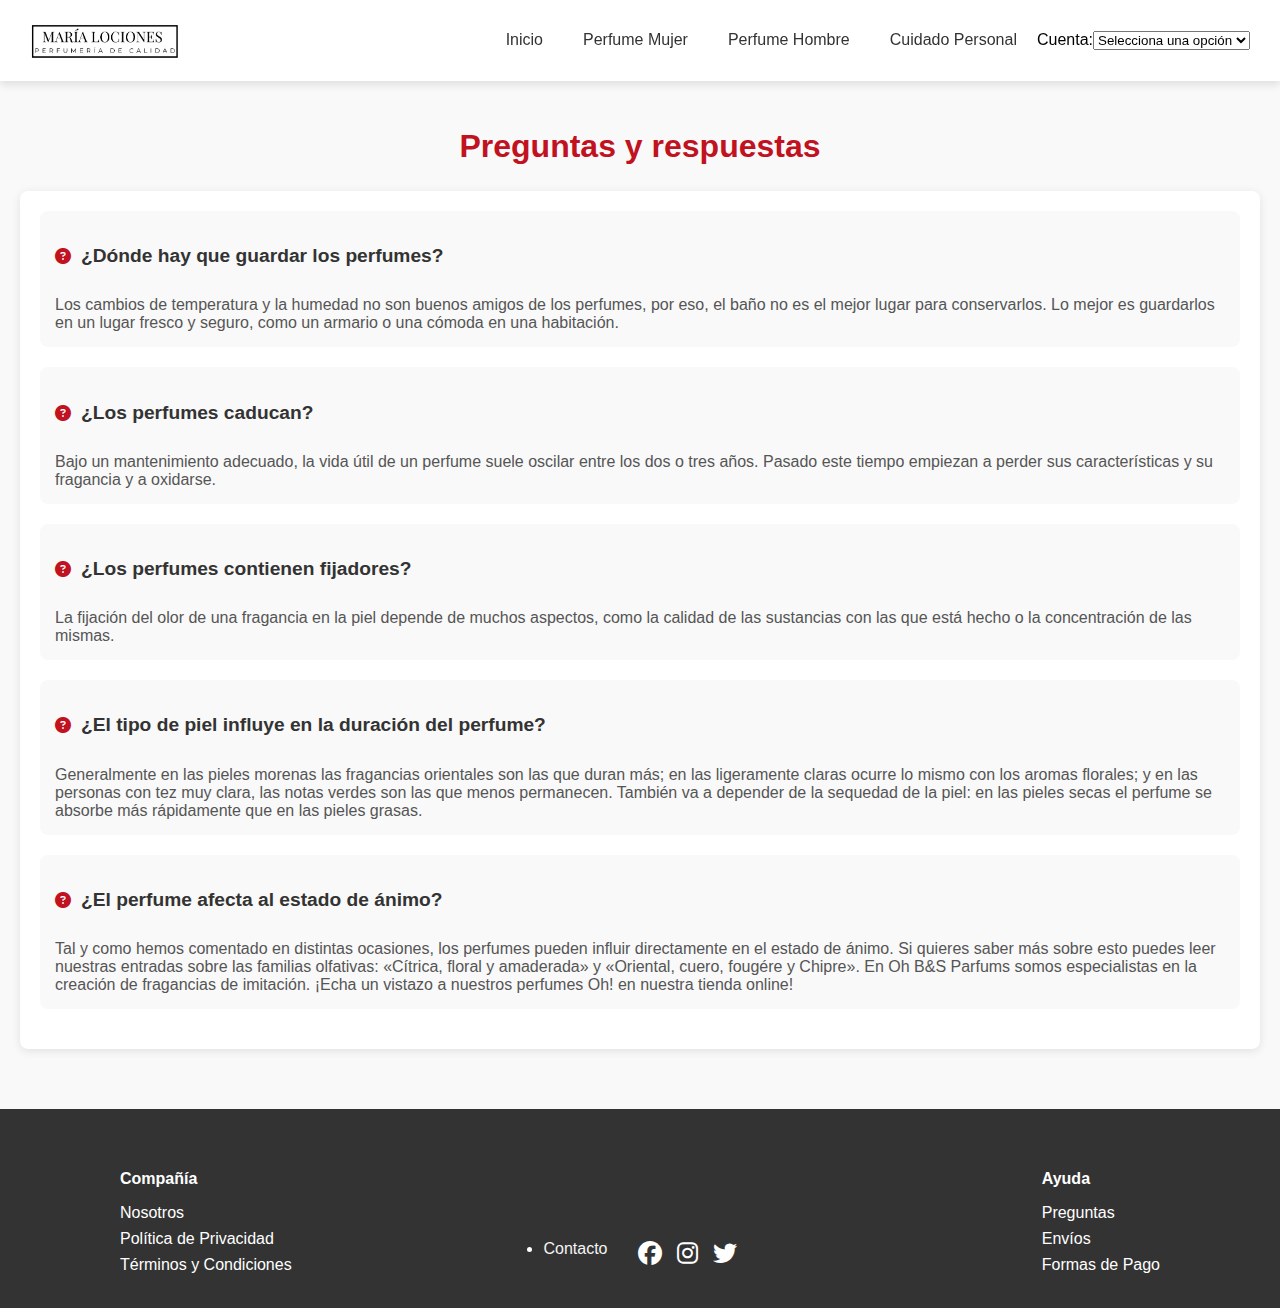
<file: html/PaginasPreguntas.html>
<!DOCTYPE html>
<html lang="es">
<head>
  <meta charset="UTF-8">
  <meta name="viewport" content="width=device-width, initial-scale=1.0">
  <title>Maria Lociones</title>
  <link rel="stylesheet" href="../css/PaginaPreguntas.css">
  <link rel="stylesheet" href="https://cdnjs.cloudflare.com/ajax/libs/font-awesome/6.2.1/css/all.min.css">
</head>
<script> function handleSelectChange(event) { var selectedValue = event.target.value; if (selectedValue !== "") { window.location.href = selectedValue; } } </script>

<body>
  <!-- Header -->
  <header>
    <div class="menu">
      <img src="../img/Logo con Tipografi╠üa para Iniciales del Nombre Profesional Circular Limpio Elegante Blanco Negro (2).png" alt="Logo de Maria Lociones" class="logo">
      <nav>
        <ul>
          <li><a href="../index.html">Inicio</a></li>
          <li><a href="../html/PaginaPerfumeHombre.html">Perfume Mujer</a></li>
          <li><a href="../html/PaginaPerfumeHombre.html">Perfume Hombre</a></li>
          <li><a href="../html/PaginaCuidado.html">Cuidado Personal</a></li>
          <label for="opciones">Cuenta:   </label> 
                    <select id="opciones" name="opciones" onchange="handleSelectChange(event)">
                         <option value="">Selecciona una opción</option> 
                         <option value="./RegistroUsuario.html">Regístrese</option> 
                         <option value="./iniciosesion.html">Inicia Sesión</option>
                    </select>
        </ul>
      </nav>
    </div>
  </header>

<main>
  <h2 class="marcas">Preguntas y respuestas</h2>

  <section class="faq-section">
    <article class="faq-item">
      <div class="faq-header">
        <i class="fas fa-question-circle"></i>
        <p class="titulo2">¿Dónde hay que guardar los perfumes?</p>
      </div>
      <p class="titulo3">Los cambios de temperatura y la humedad no son buenos amigos de los perfumes, por eso, el baño no es el mejor lugar para conservarlos. Lo mejor es guardarlos en un lugar fresco y seguro, como un armario o una cómoda en una habitación.</p>
    </article>

    <article class="faq-item">
      <div class="faq-header">
        <i class="fas fa-question-circle"></i>
        <p class="titulo2">¿Los perfumes caducan?</p>
      </div>
      <p class="titulo3">Bajo un mantenimiento adecuado, la vida útil de un perfume suele oscilar entre los dos o tres años. Pasado este tiempo empiezan a perder sus características y su fragancia y a oxidarse.</p>
    </article>

    <article class="faq-item">
      <div class="faq-header">
        <i class="fas fa-question-circle"></i>
        <p class="titulo2">¿Los perfumes contienen fijadores?</p>
      </div>
      <p class="titulo3">La fijación del olor de una fragancia en la piel depende de muchos aspectos, como la calidad de las sustancias con las que está hecho o la concentración de las mismas.</p>
    </article>

    <article class="faq-item">
      <div class="faq-header">
        <i class="fas fa-question-circle"></i>
        <p class="titulo2">¿El tipo de piel influye en la duración del perfume?</p>
      </div>
      <p class="titulo3">Generalmente en las pieles morenas las fragancias orientales son las que duran más; en las ligeramente claras ocurre lo mismo con los aromas florales; y en las personas con tez muy clara, las notas verdes son las que menos permanecen. También va a depender de la sequedad de la piel: en las pieles secas el perfume se absorbe más rápidamente que en las pieles grasas.</p>
    </article>

    <article class="faq-item">
      <div class="faq-header">
        <i class="fas fa-question-circle"></i>
        <p class="titulo2">¿El perfume afecta al estado de ánimo?</p>
      </div>
      <p class="titulo3">Tal y como hemos comentado en distintas ocasiones, los perfumes pueden influir directamente en el estado de ánimo. Si quieres saber más sobre esto puedes leer nuestras entradas sobre las familias olfativas: «Cítrica, floral y amaderada» y «Oriental, cuero, fougére y Chipre». En Oh B&S Parfums somos especialistas en la creación de fragancias de imitación. ¡Echa un vistazo a nuestros perfumes Oh! en nuestra tienda online!</p>
    </article>
  </section>
</main>
<footer>
  <div class="footer-container" style="margin-left: 100px;">
    <div class="footer-links">
      <h4>Compañía</h4>
      <ul>
        <li><a href="./PaginasdeNosotros.html">Nosotros</a></li>
        <li><a href="./PaginaPolitica.html">Política de Privacidad</a></li>
        <li><a href="./Paginadeterminos.html">Términos y Condiciones</a></li>
      </ul>
    </div>
    <div class="footer-links" style="margin-right: 100px;">
      <h4>Ayuda</h4>
      <ul>
        <li><a href="./PaginasPreguntas.html">Preguntas</a></li>
        <li><a href="./PaginaEnvios.html">Envíos</a></li>
        <li><a href="./Paginaformapago.html">Formas de Pago</a></li>
      </ul>
    </div>
  </div>
  
  <div class="social-link" style="margin-top: -50px;">
      <li><a href="./PaginaContacto.html" style="margin-top: -100px;text-decoration: none;color: whitesmoke;">Contacto</a></li><br>
    <a href="#" class="social-icon"><i class="fab fa-facebook"></i></a>
    <a href="#" class="social-icon"><i class="fab fa-instagram"></i></a>
    <a href="#" class="social-icon"><i class="fab fa-twitter"></i></a>
  </div>
</footer>
</body>
</html>
</file>
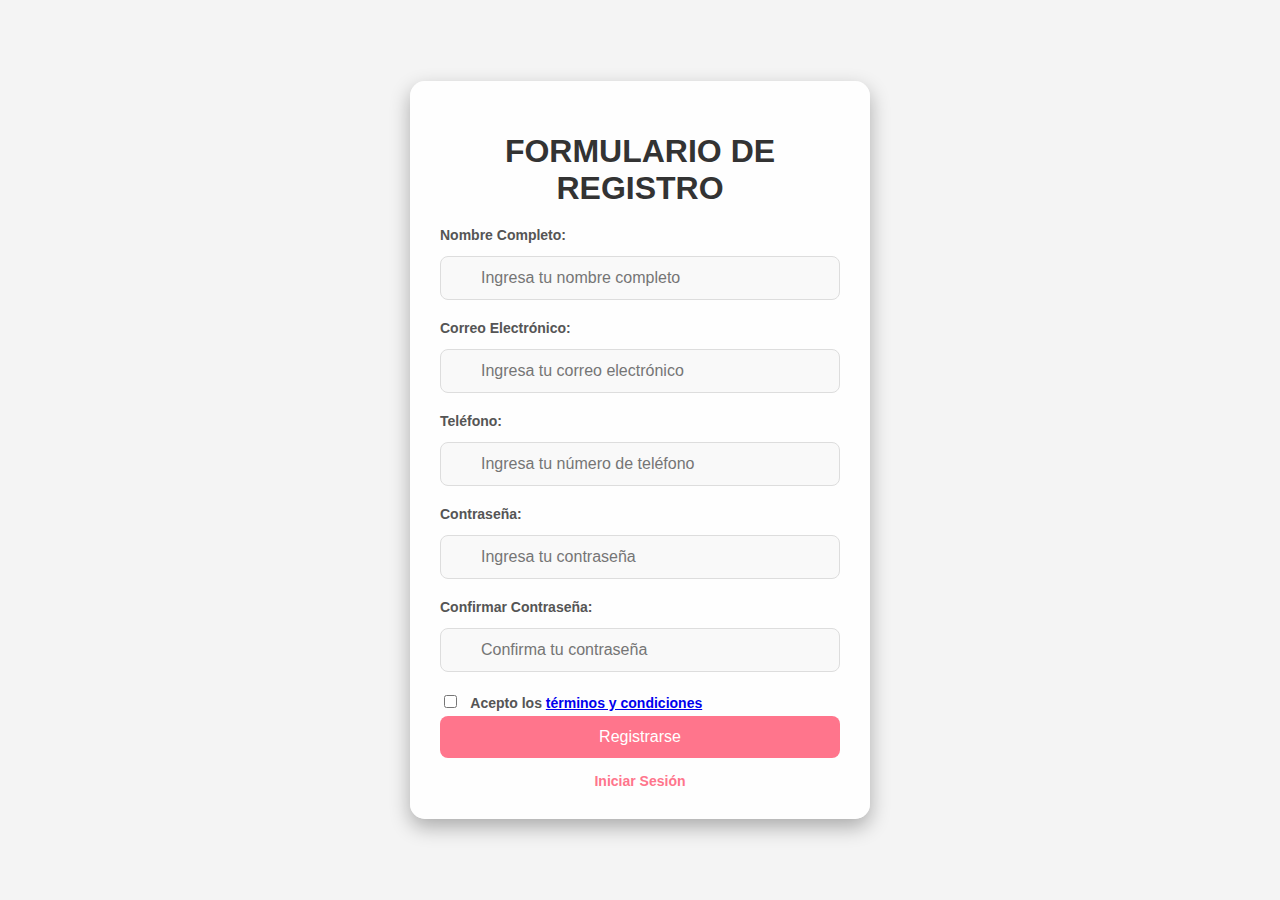
<file: html/RegistroUsuario.html>
<!DOCTYPE html>
<html lang="es">
<head>
  <meta charset="UTF-8">
  <meta name="viewport" content="width=device-width, initial-scale=1.0">
  <title>Maria Lociones - Registro</title>
  <link rel="stylesheet" href="../css/Registrousuario.css">
  <link rel="stylesheet" href="https://cdnjs.cloudflare.com/ajax/libs/font-awesome/6.2.1/css/all.min.css">
</head>
<body>
<div class="background-container">
  <section class="form-container">
    <h1>Formulario de Registro</h1>
    <form name="Form1" method="get">
      <label for="nombre">Nombre Completo:</label>
      <input type="text" id="nombre" name="nombre" placeholder="Ingresa tu nombre completo" required>
      
      <label for="email">Correo Electrónico:</label>
      <input type="email" id="email" name="email" placeholder="Ingresa tu correo electrónico" required>
      
      <label for="telefono">Teléfono:</label>
      <input type="tel" id="telefono" name="telefono" placeholder="Ingresa tu número de teléfono" required>
      
      <label for="password">Contraseña:</label>
      <input type="password" id="password" name="password" placeholder="Ingresa tu contraseña" required>
      
      <label for="confirm-password">Confirmar Contraseña:</label>
      <input type="password" id="confirm-password" name="confirm-password" placeholder="Confirma tu contraseña" required>
      
      <label for="terminos">
        <input type="checkbox" id="terminos" name="terminos" required> Acepto los <a href="./Paginadeterminos.html">términos y condiciones</a>
      </label>

      <input type="submit" value="Registrarse">
      <a class="link" href="../index.html">Iniciar Sesión</a>
    </form>
  </section>
</div>

</body>
</html>
</file>
<file: css/CarritoPagina.css>
/* General styles */
body {
  font-family: 'Poppins', sans-serif; /* Fuente general */
  background-color: #f4f4f4; /* Color de fondo claro */
  color: #333; /* Color de texto */
  margin: 0;
  padding: 0;
}

h2, h3 {
  color: #800000; /* Color principal para encabezados */
  margin-bottom: 20px;
}

/* Header styles */
header {
  background-color: #fff;
  padding: 15px 30px;
  box-shadow: 0 4px 8px rgba(0, 0, 0, 0.1);
  position: sticky;
  top: 0;
  z-index: 10;
}

.menu {
  display: flex;
  align-items: center;
  justify-content: space-between;
}

.menu img {
  width: 150px;
}

nav ul {
  display: flex;
  list-style: none;
}

nav ul li {
  margin: 0 20px;
}

nav ul li a {
  text-decoration: none;
  color: #333;
  font-weight: 500;
  font-size: 16px;
  transition: color 0.3s ease;
}

nav ul li a:hover {
  color: #ff758c;
}

/* Barra de búsqueda */
.navbar {
  background-color: #ffffff;
  border-radius: 30px;
  display: flex;
  align-items: center;
  padding: 5px 15px;
}

.form-control {
  border-radius: 30px;
}

.btn-outline-success {
  border-radius: 30px;
  color: #ffffff;
  background-color: #ff7eb3;
}

.btn-outline-success:hover {
  background-color: #ff758c;
}

/* Cart and search bar */
.container {
  padding: 20px 30px;
  display: flex;
  justify-content: space-between;
  align-items: center;
  gap: 20px;
}

.cart-btn a {
  text-decoration: none;
}

.cart-btn button {
  background-color: #800000;
  color: white;
  padding: 12px 20px;
  border: none;
  border-radius: 8px;
  cursor: pointer;
  transition: background-color 0.3s ease;
}

.cart-btn button:hover {
  background-color: #c0392b;
}

.search-bar {
  display: flex;
  flex: 1;
  gap: 10px;
}

.search-bar input {
  padding: 10px;
  width: 100%;
  border: 2px solid #ddd;
  border-radius: 8px;
  font-size: 16px;
}

.search-bar button {
  padding: 10px 20px;
  background-color: #28a745;
  color: white;
  border: none;
  border-radius: 8px;
  font-weight: bold;
  cursor: pointer;
  transition: background-color 0.3s ease;
}

.search-bar button:hover {
  background-color: #218838;
}

/* Order summary */
.order-summary {
  background-color: #fff;
  padding: 30px;
  margin: 20px auto;
  border-radius: 10px;
  box-shadow: 0 4px 8px rgba(0, 0, 0, 0.1);
  max-width: 800px;
  text-align: center;
}

.order-summary img {
  max-width: 100%;
  height: auto;
  border-radius: 10px;
}

/* Order form */
.order-form {
  background-color: #fff;
  padding: 30px;
  border-radius: 10px;
  box-shadow: 0 4px 8px rgba(0, 0, 0, 0.1);
  margin-top: 30px;
}

.order-form .form-group {
  margin-bottom: 20px;
  text-align: left;
}

.order-form .form-group label {
  font-weight: 600;
  margin-bottom: 8px;
  display: block;
}

.order-form .form-group input {
  width: 100%;
  padding: 12px;
  border: 2px solid #ddd;
  border-radius: 8px;
  font-size: 16px;
}

.order-form .btn-primary {
  width: 100%;
  padding: 12px;
  background-color: #800000;
  color: white;
  border: none;
  border-radius: 8px;
  font-size: 18px;
  cursor: pointer;
  transition: background-color 0.3s ease;
}

.order-form .btn-primary:hover {
  background-color: #c0392b;
}

/* Footer styles */
footer {
  background-color: #333;
  color: white;
  padding: 40px 20px;
  text-align: center;
}

footer .footer-container {
  display: flex;
  justify-content: space-between;
  flex-wrap: wrap;
  gap: 20px;
  text-align: left;
}

footer .footer-links h4 {
  margin-bottom: 12px;
  font-weight: bold;
}

footer .footer-links ul {
  list-style: none;
  padding: 0;
}

footer .footer-links ul li {
  margin-bottom: 8px;
}

footer .footer-links ul li a {
  text-decoration: none;
  color: #fff;
  font-size: 16px;
  transition: color 0.3s ease;
}

footer .footer-links ul li a:hover {
  color: #f39c12;
}

footer .social-link {
  margin-top: 20px;
  display: flex;
  justify-content: center;
  gap: 15px;
}

footer .social-link .social-icon {
  color: #fff;
  font-size: 24px;
  transition: color 0.3s ease;
}

footer .social-link .social-icon:hover {
  color: #f39c12;
}

/* Responsive Design */
@media screen and (max-width: 768px) {
  header nav ul {
      flex-wrap: wrap;
      justify-content: center;
  }

  .container {
      flex-wrap: wrap;
      gap: 10px;
  }

  .order-summary, .order-form {
      padding: 20px;
      margin: 20px;
  }

  footer .footer-container {
      flex-direction: column;
      align-items: center;
      text-align: center;
  }
}
</file>
<file: css/PaginaContacto.css>
/* Estilo general */
body {
    font-family: 'Poppins', sans-serif;
    margin: 0;
    padding: 0;
    background-color: #f4f4f4;
    color: #333;
}

/* Encabezado */
header {
    background-color: #fff;
    padding: 15px 30px;
    box-shadow: 0 4px 8px rgba(0, 0, 0, 0.1);
    position: sticky;
    top: 0;
    z-index: 10;
}

.menu {
    display: flex;
    align-items: center;
    justify-content: space-between;
}

.menu img {
    width: 150px;
}

nav ul {
    display: flex;
    list-style: none;
}

nav ul li {
    margin: 0 20px;
}

nav ul li a {
    text-decoration: none;
    color: #333;
    font-weight: 500;
    font-size: 16px;
    transition: color 0.3s ease;
}

nav ul li a:hover {
    color: #800000;
}

/* Sección principal */
section {
    padding: 20px 30px;
}

.marcas {
    text-align: center;
    color: #800000;
    font-size: 2em;
    font-weight: bold;
    margin-top: 20px;
}

#nosotros {
    margin-bottom: 20px;
    padding: 10px;
    border-bottom: 1px solid #ddd;
}

.titulo1 {
    font-size: 1.5em;
    font-weight: bold;
    color: #800000;
}

.titulo2 {
    font-size: 1.2em;
    margin-top: 10px;
    color: #800000;
}

.titulo3 {
    font-size: 1em;
    margin: 5px 0;
    color: #555;
}

/* Footer */
footer {
    background-color: #333;
    color: white;
    padding: 40px 20px;
    text-align: center;
}

footer .footer-container {
    display: flex;
    justify-content: space-between;
    flex-wrap: wrap;
    gap: 20px;
    text-align: left;
}

footer .footer-links h4 {
    margin-bottom: 12px;
    font-weight: bold;
}

footer .footer-links ul {
    list-style: none;
    padding: 0;
}

footer .footer-links ul li {
    margin-bottom: 8px;
}

footer .footer-links ul li a {
    text-decoration: none;
    color: #fff;
    font-size: 16px;
    transition: color 0.3s ease;
}

footer .footer-links ul li a:hover {
    color: #f39c12;
}

footer .social-link {
    margin-top: 20px;
    display: flex;
    justify-content: center;
    gap: 15px;
}

footer .social-link .social-icon {
    color: #fff;
    font-size: 24px;
    transition: color 0.3s ease;
}

footer .social-link .social-icon:hover {
    color: #f39c12;
}

/* Responsive Design */
@media screen and (max-width: 768px) {
    header nav ul {
        flex-wrap: wrap;
        justify-content: center;
    }

    .container {
        flex-wrap: wrap;
        gap: 10px;
    }

    .order-summary, .order-form {
        padding: 20px;
        margin: 20px;
    }

    footer .footer-container {
        flex-direction: column;
        align-items: center;
        text-align: center;
    }
}
</file>
<file: css/PaginaTerminos.css>
body {
    font-family: 'Poppins', sans-serif; /* Fuente general */
    margin: 0;
    padding: 0;
    background-color: #f9f9f9;
}

/* Encabezado */
header {
    background-color: #fff;
    padding: 15px 30px;
    box-shadow: 0 4px 8px rgba(0, 0, 0, 0.1);
    position: sticky;
    top: 0;
    z-index: 10;
}

.menu {
    display: flex;
    align-items: center;
    justify-content: space-between;
}

.menu img {
    width: 150px;
}

nav ul {
    display: flex;
    list-style: none;
}

nav ul li {
    margin: 0 20px;
}

nav ul li a {
    text-decoration: none;
    color: #333;
    font-weight: 500;
    font-size: 16px;
    transition: color 0.3s ease;
}

nav ul li a:hover {
    color: #800000;
}

  
  /* Main Content */
  .content-section {
    padding: 20px;
    background: #fff;
    margin: 20px;
    border-radius: 8px;
    box-shadow: 0 2px 5px rgba(0, 0, 0, 0.1);
  }
  
  .section-title {
    color: #c1121f;
    text-align: center;
    font-size: 2em;
    margin-bottom: 10px;
  }
  
  .terms-content h3 {
    font-size: 1.5em;
    color: #c1121f;
    margin-top: 20px;
  }
  
  .terms-content ul {
    list-style: disc;
    padding-left: 20px;
  }
  
  /* Footer */
  footer {
    background-color: #333;
    color: white;
    padding: 40px 20px;
    text-align: center;
}

footer .footer-container {
    display: flex;
    justify-content: space-between;
    flex-wrap: wrap;
    gap: 20px;
    text-align: left;
}

footer .footer-links h4 {
    margin-bottom: 12px;
    font-weight: bold;
}

footer .footer-links ul {
    list-style: none;
    padding: 0;
}

footer .footer-links ul li {
    margin-bottom: 8px;
}

footer .footer-links ul li a {
    text-decoration: none;
    color: #fff;
    font-size: 16px;
    transition: color 0.3s ease;
}

footer .footer-links ul li a:hover {
    color: #f39c12;
}

footer .social-link {
    margin-top: 20px;
    display: flex;
    justify-content: center;
    gap: 15px;
}

footer .social-link .social-icon {
    color: #fff;
    font-size: 24px;
    transition: color 0.3s ease;
}

footer .social-link .social-icon:hover {
    color: #f39c12;
}

/* Responsive Design */
@media screen and (max-width: 768px) {
    header nav ul {
        flex-wrap: wrap;
        justify-content: center;
    }

    .container {
        flex-wrap: wrap;
        gap: 10px;
    }

    .order-summary, .order-form {
        padding: 20px;
        margin: 20px;
    }

    footer .footer-container {
        flex-direction: column;
        align-items: center;
        text-align: center;
    }
}
</file>
<file: css/PaginaEnvios.css>
/* style.css */

/* General */
body {
    font-family: Arial, sans-serif;
    margin: 0;
    padding: 0;
    background-color: #f5f5f5;
    color: #333;
  }
  
  header {
    background-color: #fff;
    padding: 15px 30px;
    box-shadow: 0 4px 8px rgba(0, 0, 0, 0.1);
    position: sticky;
    top: 0;
    z-index: 10;
}

.menu {
    display: flex;
    align-items: center;
    justify-content: space-between;
}

.menu img {
    width: 150px;
}

nav ul {
    display: flex;
    list-style: none;
}

nav ul li {
    margin: 0 20px;
}

nav ul li a {
    text-decoration: none;
    color: #333;
    font-weight: 500;
    font-size: 16px;
    transition: color 0.3s ease;
}

nav ul li a:hover {
    color: #800000;
}

  /* Main */
  .content-section {
    max-width: 1200px;
    margin: 20px auto;
    padding: 0 15px;
  }
  
  .section-title {
    font-size: 24px;
    margin-bottom: 20px;
    text-align: center;
    color: #c1121f;
  }
  
  .info-article {
    background: #fff;
    padding: 15px;
    border-radius: 5px;
    box-shadow: 0 2px 4px rgba(0, 0, 0, 0.1);
    margin-bottom: 20px;
  }
  
  .info-article h3 {
    font-size: 18px;
    margin-bottom: 10px;
    color: #c1121f;
  }
  
  .info-article p {
    font-size: 14px;
    line-height: 1.5;
    color: #555;
  }
  
  /* Footer */

  footer {
    background-color: #333;
    color: white;
    padding: 40px 20px;
    text-align: center;
}

footer .footer-container {
    display: flex;
    justify-content: space-between;
    flex-wrap: wrap;
    gap: 20px;
    text-align: left;
}

footer .footer-links h4 {
    margin-bottom: 12px;
    font-weight: bold;
}

footer .footer-links ul {
    list-style: none;
    padding: 0;
}

footer .footer-links ul li {
    margin-bottom: 8px;
}

footer .footer-links ul li a {
    text-decoration: none;
    color: #fff;
    font-size: 16px;
    transition: color 0.3s ease;
}

footer .footer-links ul li a:hover {
    color: #f39c12;
}

footer .social-link {
    margin-top: 20px;
    display: flex;
    justify-content: center;
    gap: 15px;
}

footer .social-link .social-icon {
    color: #fff;
    font-size: 24px;
    transition: color 0.3s ease;
}

footer .social-link .social-icon:hover {
    color: #f39c12;
}

/* Responsive Design */
@media screen and (max-width: 768px) {
    header nav ul {
        flex-wrap: wrap;
        justify-content: center;
    }

    .container {
        flex-wrap: wrap;
        gap: 10px;
    }

    .order-summary, .order-form {
        padding: 20px;
        margin: 20px;
    }

    footer .footer-container {
        flex-direction: column;
        align-items: center;
        text-align: center;
    }
}
</file>
<file: css/PaginaFormapago.css>
/* Estilo general */
body {
    font-family: 'Poppins', sans-serif; /* Fuente general */
    margin: 0;
    padding: 0;
    background-color: #f9f9f9;
}

/* Encabezado */
header {
    background-color: #fff;
    padding: 15px 30px;
    box-shadow: 0 4px 8px rgba(0, 0, 0, 0.1);
    position: sticky;
    top: 0;
    z-index: 10;
}

.menu {
    display: flex;
    align-items: center;
    justify-content: space-between;
}

.menu img {
    width: 150px;
}

nav ul {
    display: flex;
    list-style: none;
}

nav ul li {
    margin: 0 20px;
}

nav ul li a {
    text-decoration: none;
    color: #333;
    font-weight: 500;
    font-size: 16px;
    transition: color 0.3s ease;
}

nav ul li a:hover {
    color: #800000;
}
  /* Título de sección */
  h2.marcas {
    text-align: center;
    color: #333;
    margin-top: 2rem;
    margin-bottom: 1rem;
    font-size: 2rem;
    font-weight: bold;
  }

  /* Sección de contenido */
  section {
    max-width: 800px;
    margin: 1rem auto;
    background-color: #fff;
    padding: 1rem;
    border-radius: 8px;
    box-shadow: 0 2px 5px rgba(0, 0, 0, 0.1);
  }

  article {
    margin-bottom: 1rem;
  }

  .titulo1 {
    font-size: 1.5rem;
    color:  #c1121f;
    margin-bottom: 1rem;
    font-weight: bold;
  }

  .titulo2 {
    font-size: 1.2rem;
    color: #555;
    margin-bottom: 0.5rem;
  }

  /* Pie de página */
  footer {
    background-color: #333;
    color: white;
    padding: 40px 20px;
    text-align: center;
}

footer .footer-container {
    display: flex;
    justify-content: space-between;
    flex-wrap: wrap;
    gap: 20px;
    text-align: left;
}

footer .footer-links h4 {
    margin-bottom: 12px;
    font-weight: bold;
}

footer .footer-links ul {
    list-style: none;
    padding: 0;
}

footer .footer-links ul li {
    margin-bottom: 8px;
}

footer .footer-links ul li a {
    text-decoration: none;
    color: #fff;
    font-size: 16px;
    transition: color 0.3s ease;
}

footer .footer-links ul li a:hover {
    color: #f39c12;
}

footer .social-link {
    margin-top: 20px;
    display: flex;
    justify-content: center;
    gap: 15px;
}

footer .social-link .social-icon {
    color: #fff;
    font-size: 24px;
    transition: color 0.3s ease;
}

footer .social-link .social-icon:hover {
    color: #f39c12;
}

/* Responsive Design */
@media screen and (max-width: 768px) {
    header nav ul {
        flex-wrap: wrap;
        justify-content: center;
    }

    .container {
        flex-wrap: wrap;
        gap: 10px;
    }

    .order-summary, .order-form {
        padding: 20px;
        margin: 20px;
    }

    footer .footer-container {
        flex-direction: column;
        align-items: center;
        text-align: center;
    }
}
</file>
<file: css/PaginaPolitica.css>
/* Estilo general */
body {
    font-family: 'Poppins', sans-serif; /* Fuente general */
    margin: 0;
    padding: 0;
    background-color: #f9f9f9;
}

/* Encabezado */
header {
    background-color: #fff;
    padding: 15px 30px;
    box-shadow: 0 4px 8px rgba(0, 0, 0, 0.1);
    position: sticky;
    top: 0;
    z-index: 10;
}

.menu {
    display: flex;
    align-items: center;
    justify-content: space-between;
}

.menu img {
    width: 150px;
}

nav ul {
    display: flex;
    list-style: none;
}

nav ul li {
    margin: 0 20px;
}

nav ul li a {
    text-decoration: none;
    color: #333;
    font-weight: 500;
    font-size: 16px;
    transition: color 0.3s ease;
}

nav ul li a:hover {
    color: #800000;
}

  
  h2.marcas {
    text-align: center;
    font-size: 2em;
    margin-top: 20px;
    color: #222;
  }
  
  section {
    max-width: 800px;
    margin: 20px auto;
    background: #fff;
    padding: 20px;
    border-radius: 10px;
    box-shadow: 0 2px 4px rgba(0, 0, 0, 0.1);
  }
  
  article p {
    line-height: 1.8;
    color: #555;
  }
  
  article .titulo2 {
    font-size: 1.5em;
    font-weight: bold;
    margin-bottom: 10px;
    color: #222;
  }
  

footer {
    background-color: #333;
    color: white;
    padding: 40px 20px;
    text-align: center;
}

footer .footer-container {
    display: flex;
    justify-content: space-between;
    flex-wrap: wrap;
    gap: 20px;
    text-align: left;
}

footer .footer-links h4 {
    margin-bottom: 12px;
    font-weight: bold;
}

footer .footer-links ul {
    list-style: none;
    padding: 0;
}

footer .footer-links ul li {
    margin-bottom: 8px;
}

footer .footer-links ul li a {
    text-decoration: none;
    color: #fff;
    font-size: 16px;
    transition: color 0.3s ease;
}

footer .footer-links ul li a:hover {
    color: #f39c12;
}

footer .social-link {
    margin-top: 20px;
    display: flex;
    justify-content: center;
    gap: 15px;
}

footer .social-link .social-icon {
    color: #fff;
    font-size: 24px;
    transition: color 0.3s ease;
}

footer .social-link .social-icon:hover {
    color: #f39c12;
}

/* Responsive Design */
@media screen and (max-width: 768px) {
    header nav ul {
        flex-wrap: wrap;
        justify-content: center;
    }

    .container {
        flex-wrap: wrap;
        gap: 10px;
    }

    .order-summary, .order-form {
        padding: 20px;
        margin: 20px;
    }

    footer .footer-container {
        flex-direction: column;
        align-items: center;
        text-align: center;
    }
}
</file>
<file: css/PaginaNosotros.css>
/* Estilos generales */
body {
    font-family: 'Poppins', sans-serif; /* Fuente general */
    margin: 0;
    padding: 0;
    background-color: #f4f4f4;
}

/* Encabezado */
header {
    background-color: #fff;
    padding: 15px 30px;
    box-shadow: 0 4px 8px rgba(0, 0, 0, 0.1);
    position: sticky;
    top: 0;
    z-index: 10;
}

.menu {
    display: flex;
    align-items: center;
    justify-content: space-between;
}

.menu img {
    width: 150px;
}

nav ul {
    display: flex;
    list-style: none;
}

nav ul li {
    margin: 0 20px;
}

nav ul li a {
    text-decoration: none;
    color: #333;
    font-weight: 500;
    font-size: 16px;
    transition: color 0.3s ease;
}

nav ul li a:hover {
    color: #800000;
}

/* Estilos de las secciones */
h2.marcas {
    text-align: center;
    font-size: 2rem;
    margin-top: 40px;
    color: #333;
}

#nosotros {
    margin: 40px auto;
    max-width: 900px;
    text-align: center;
}

.titulo1, .titulo2, .titulo3 {
    color: #333;
    font-weight: bold;
}

.titulo2 {
    font-size: 1.5rem;
    margin-top: 20px;
}

.titulo3 {
    font-size: 1rem;
    margin-top: 10px;
    color: #666;
}

/* Estilo de las imágenes */
#nosotros figure img {
    width: 100%;
    height: auto;
    margin-top: 20px;
    border-radius: 10px;
}

/* Estilos del pie de página */

footer {
    background-color: #333;
    color: white;
    padding: 40px 20px;
    text-align: center;
}

footer .footer-container {
    display: flex;
    justify-content: space-between;
    flex-wrap: wrap;
    gap: 20px;
    text-align: left;
}

footer .footer-links h4 {
    margin-bottom: 12px;
    font-weight: bold;
}

footer .footer-links ul {
    list-style: none;
    padding: 0;
}

footer .footer-links ul li {
    margin-bottom: 8px;
}

footer .footer-links ul li a {
    text-decoration: none;
    color: #fff;
    font-size: 16px;
    transition: color 0.3s ease;
}

footer .footer-links ul li a:hover {
    color: #f39c12;
}

footer .social-link {
    margin-top: 20px;
    display: flex;
    justify-content: center;
    gap: 15px;
}

footer .social-link .social-icon {
    color: #fff;
    font-size: 24px;
    transition: color 0.3s ease;
}

footer .social-link .social-icon:hover {
    color: #f39c12;
}

/* Responsive Design */
@media screen and (max-width: 768px) {
    header nav ul {
        flex-wrap: wrap;
        justify-content: center;
    }

    .container {
        flex-wrap: wrap;
        gap: 10px;
    }

    .order-summary, .order-form {
        padding: 20px;
        margin: 20px;
    }

    footer .footer-container {
        flex-direction: column;
        align-items: center;
        text-align: center;
    }
}
</file>
<file: css/PaginaPreguntas.css>
/* Estilo general */
body {
    font-family: 'Poppins', sans-serif; /* Fuente general */
    margin: 0;
    padding: 0;
    background-color: #f9f9f9;
}

/* Encabezado */
header {
    background-color: #fff;
    padding: 15px 30px;
    box-shadow: 0 4px 8px rgba(0, 0, 0, 0.1);
    position: sticky;
    top: 0;
    z-index: 10;
}

.menu {
    display: flex;
    align-items: center;
    justify-content: space-between;
}

.menu img {
    width: 150px;
}

nav ul {
    display: flex;
    list-style: none;
}

nav ul li {
    margin: 0 20px;
}

nav ul li a {
    text-decoration: none;
    color: #333;
    font-weight: 500;
    font-size: 16px;
    transition: color 0.3s ease;
}

nav ul li a:hover {
    color: #800000;
}

/* Sección principal */
main {
    padding: 20px;
}

.marcas {
    text-align: center;
    color: #c1121f;
    font-size: 2em;
    font-weight: bold;
}

/* Estilos para las preguntas y respuestas */
.faq-section {
    margin-top: 20px;
    padding: 20px;
    background-color: #fff;
    box-shadow: 0 2px 10px rgba(0, 0, 0, 0.1);
    border-radius: 8px;
    margin-bottom: 40px;
}

.faq-item {
    margin-bottom: 20px;
    padding: 15px;
    background-color: #f9f9f9;
    border-radius: 8px;
    transition: transform 0.3s ease, box-shadow 0.3s ease;
}

.faq-item:hover {
    transform: translateY(-5px);
    box-shadow: 0 4px 20px rgba(0, 0, 0, 0.1);
}

.faq-header {
    display: flex;
    align-items: center;
    margin-bottom: 10px;
}

.faq-header i {
    color: #c1121f;
    margin-right: 10px;
}

.titulo2 {
    font-size: 1.2em;
    font-weight: bold;
    color: #333;
}

.titulo3 {
    font-size: 1em;
    color: #555;
    margin: 5px 0 0 0;
}

/* Footer */

footer {
    background-color: #333;
    color: white;
    padding: 40px 20px;
    text-align: center;
}

footer .footer-container {
    display: flex;
    justify-content: space-between;
    flex-wrap: wrap;
    gap: 20px;
    text-align: left;
}

footer .footer-links h4 {
    margin-bottom: 12px;
    font-weight: bold;
}

footer .footer-links ul {
    list-style: none;
    padding: 0;
}

footer .footer-links ul li {
    margin-bottom: 8px;
}

footer .footer-links ul li a {
    text-decoration: none;
    color: #fff;
    font-size: 16px;
    transition: color 0.3s ease;
}

footer .footer-links ul li a:hover {
    color: #f39c12;
}

footer .social-link {
    margin-top: 20px;
    display: flex;
    justify-content: center;
    gap: 15px;
}

footer .social-link .social-icon {
    color: #fff;
    font-size: 24px;
    transition: color 0.3s ease;
}

footer .social-link .social-icon:hover {
    color: #f39c12;
}

/* Responsive Design */
@media screen and (max-width: 768px) {
    header nav ul {
        flex-wrap: wrap;
        justify-content: center;
    }

    .container {
        flex-wrap: wrap;
        gap: 10px;
    }

    .order-summary, .order-form {
        padding: 20px;
        margin: 20px;
    }

    footer .footer-container {
        flex-direction: column;
        align-items: center;
        text-align: center;
    }
}
</file>
<file: css/Registrousuario.css>
/* Fondo para la página */
body {
    font-family: 'Poppins', sans-serif; /* Fuente general */
    margin: 0;
    padding: 0;
    background-color: #f4f7fa; /* Color de fondo */
}

/* Fondo con imagen */
.background-container {
    background-color: #f4f4f4; /* Color de fondo claro */
    background-size: cover;
    background-position: center;
    height: 100vh;
    display: flex;
    justify-content: center;
    align-items: center;
}

/* Contenedor del formulario */
.form-container {
    width: 400px;
    padding: 30px;
    background-color: rgba(255, 255, 255, 0.9); /* Fondo blanco semi-transparente */
    box-shadow: 0 8px 20px rgba(0, 0, 0, 0.3); /* Sombras suaves */
    border-radius: 15px;
    text-align: center;
    animation: fadeIn 1s ease-in-out;
}

/* Animación de entrada */
@keyframes fadeIn {
    from {
        opacity: 0;
        transform: scale(0.95);
    }
    to {
        opacity: 1;
        transform: scale(1);
    }
}

/* Títulos */
.form-container h1 {
    font-size: 32px;
    color: #333; /* Texto oscuro */
    margin-bottom: 20px;
    font-family: 'Segoe UI', Tahoma, Geneva, Verdana, sans-serif;
    text-transform: uppercase;
}

.form-container label {
    font-size: 14px;
    margin-bottom: 5px;
    display: block;
    color: #555; /* Gris oscuro */
    font-weight: bold;
    text-align: left;
}

/* Campos de entrada */
.form-container input[type="text"],
.form-container input[type="email"],
.form-container input[type="password"],
.form-container input[type="tel"] {
    width: 100%;
    padding: 12px 12px 12px 40px; /* Igual que el diseño propuesto */
    margin: 8px 0 20px;
    border-radius: 8px;
    border: 1px solid #ddd; /* Color neutral */
    font-size: 16px;
    background-color: #f9f9f9;
    box-sizing: border-box;
    transition: border-color 0.3s;
}

.form-container input:focus {
    border-color: #ff758c; /* Rosa vibrante */
    outline: none;
}

/* Estilo para el botón */
.form-container input[type="submit"] {
    width: 100%;
    padding: 12px;
    background-color: #ff758c; /* Rosa vibrante */
    border: none;
    border-radius: 8px;
    font-size: 16px;
    color: white; /* Texto blanco */
    cursor: pointer;
    transition: background-color 0.3s ease;
}

.form-container input[type="submit"]:hover {
    background-color: #ff5673; /* Rosa más oscuro */
}

/* Estilo para enlaces */
.form-container a.link {
    display: block;
    margin-top: 15px;
    color: #ff758c; /* Rosa vibrante */
    text-decoration: none;
    font-weight: bold;
    font-size: 14px;
}

.form-container a.link:hover {
    color: #ff5673; /* Rosa más oscuro */
    text-decoration: underline;
}

/* Checkbox */
.form-container label input[type="checkbox"] {
    width: auto;
    margin-right: 10px;
}
</file>
<file: css/PaginaInicio.css>
/* Reset de márgenes y padding */
* {
    font-family: 'Poppins', sans-serif; /* Fuente general */
    margin: 0;
    padding: 0;
    box-sizing: border-box;
}

/* Estilo para el header */
header {
    background-color: #fff;
    padding: 15px 30px;
    box-shadow: 0 4px 8px rgba(0, 0, 0, 0.1);
    position: sticky;
    top: 0;
    z-index: 10;
}

.menu {
    display: flex;
    align-items: center;
    justify-content: space-between;
}

.menu img {
    width: 150px;
}

nav ul {
    display: flex;
    list-style: none;
}

nav ul li {
    margin: 0 20px;
}

nav ul li a {
    text-decoration: none;
    color: #333;
    font-weight: 500;
    font-size: 16px;
    transition: color 0.3s ease;
}

nav ul li a:hover {
    color: #ff758c;
}

/* Barra de búsqueda */
.navbar {
    background-color: #ffffff;
    border-radius: 30px;
    display: flex;
    align-items: center;
    padding: 5px 15px;
}

.form-control {
    border-radius: 30px;
}

.btn-outline-success {
    border-radius: 30px;
    color: #ffffff;
    background-color: #ff7eb3;
}

.btn-outline-success:hover {
    background-color: #ff758c;
}

/* Carrito de compras */
.carrito-img {
    width: 40px;
    height: auto;
    margin-right: 10px;
}

.btn-danger {
    background-color: #ff758c;
    border-color: #ff758c;
}

.btn-danger:hover {
    background-color: #ff5673;
}

/* Marcas */
.marca-logo {
    width: 120px;
    height: auto;
    transition: transform 0.3s ease;
}

.marca-logo:hover {
    transform: scale(1.1);
}

/* Productos */
/* Estilo general del contenedor de los productos */
.container-items {
    display: flex;
    flex-wrap: wrap;
    justify-content: space-between;
    gap: 20px;
    padding: 20px;
}

/* Estilo de cada tarjeta */
.card {
    flex: 1;
    margin: 15px;
    max-width: 300px;
    border-radius: 15px;
    box-shadow: 0 4px 8px rgba(0, 0, 0, 0.1);
    overflow: hidden;
    transition: transform 0.3s ease, box-shadow 0.3s ease;
}

.card:hover {
    transform: translateY(-5px);
    box-shadow: 0 8px 16px rgba(0, 0, 0, 0.2);
}

/* Imagen en la tarjeta */
.card-img-top {
    width: 100%;
    height: 200px;
    object-fit: cover;
    border-radius: 10px;
}

/* Ajuste de imágenes */
.producto-img {
    width: 100%;
    height: auto;
    object-fit: cover;
    border-radius: 10px;
}

/* Contenido de las tarjetas */
.card-body {
    padding: 15px;
    text-align: center;
}

.card-title {
    font-size: 1.25rem;
    font-weight: bold;
    margin-bottom: 10px;
    color: #333;
}

.card-text {
    font-size: 1rem;
    color: #666;
}

.btn {
    margin-top: 15px;
    background-color: #ff7eb3;
    color: white;
    border: none;
    padding: 10px 20px;
    border-radius: 5px;
    cursor: pointer;
    transition: background-color 0.3s ease;
}

.btn:hover {
    background-color: #ff758c;
}

/* Estilo de imágenes en el carrito */
.carrito-img {
    width: 40px;
    height: 40px;
    object-fit: cover;
}

/* Ajustes para pantallas pequeñas */
@media (max-width: 768px) {
    .container-items {
        flex-direction: column;
        align-items: center;
    }

    .card {
        max-width: 100%;
    }
}

/* Footer */
footer {
    background-color: #333;
    color: white;
    padding: 40px 20px;
    text-align: center;
}

footer .footer-container {
    display: flex;
    justify-content: space-between;
    flex-wrap: wrap;
    gap: 20px;
    text-align: left;
}

footer .footer-links h4 {
    margin-bottom: 12px;
    font-weight: bold;
}

footer .footer-links ul {
    list-style: none;
    padding: 0;
}

footer .footer-links ul li {
    margin-bottom: 8px;
}

footer .footer-links ul li a {
    text-decoration: none;
    color: #fff;
    font-size: 16px;
    transition: color 0.3s ease;
}

footer .footer-links ul li a:hover {
    color: #ff758c;
}

footer .social-link {
    margin-top: 20px;
    display: flex;
    justify-content: center;
    gap: 15px;
}

footer .social-link .social-icon {
    color: #fff;
    font-size: 24px;
    transition: color 0.3s ease;
}

footer .social-link .social-icon:hover {
    color: #ff758c;
}
</file>
<file: css/iniciosesion.css>
/* Reset de márgenes y padding */
* {
  font-family: 'Poppins', sans-serif; /* Fuente general */
  margin: 0;
  padding: 0;
  box-sizing: border-box;
}

/* Fondo degradado */
.background-gradient {
  background-color: #f4f4f4; /* Color de fondo claro */
  height: 100vh;
  display: flex;
  justify-content: center;
  align-items: center;
}

/* Contenedor del formulario */
.login-container {
  background-color: rgba(255, 255, 255, 0.9); /* Fondo blanco semi-transparente */
  padding: 30px 40px;
  border-radius: 15px;
  box-shadow: 0 8px 20px rgba(0, 0, 0, 0.3);
  width: 100%;
  max-width: 400px;
  text-align: center;
  animation: fadeIn 1s ease-in-out;
}

/* Animación de entrada */
@keyframes fadeIn {
  from {
    opacity: 0;
    transform: scale(0.95);
  }
  to {
    opacity: 1;
    transform: scale(1);
  }
}

/* Títulos */
.login-container h2 {
  margin-bottom: 10px;
  font-size: 28px;
  color: #333;
  font-weight: bold;
}
.login-container p {
  margin-bottom: 20px;
  font-size: 16px;
  color: #555;
}

/* Estilo de entradas */
.input-container {
  position: relative;
  margin-bottom: 20px;
}
.input-container i {
  position: absolute;
  top: 50%;
  left: 12px;
  transform: translateY(-50%);
  color: #888;
}
.input-container input {
  width: 100%;
  padding: 12px 12px 12px 40px;
  font-size: 16px;
  border: 1px solid #ddd;
  border-radius: 8px;
  transition: border-color 0.3s;
}
.input-container input:focus {
  border-color: #ff758c;
  outline: none;
}

/* Botón de envío */
input[type="submit"] {
  width: 100%;
  padding: 12px;
  background-color: #ff758c;
  color: white;
  border: none;
  border-radius: 8px;
  font-size: 16px;
  cursor: pointer;
  transition: background-color 0.3s ease;
}
input[type="submit"]:hover {
  background-color: #ff5673;
}

/* Enlaces */
.forgot-password,
.register-link {
  display: block;
  margin-top: 10px;
  font-size: 14px;
  color: #ff758c;
  text-decoration: none;
}
.forgot-password:hover,
.register-link:hover {
  color: #ff5673;
}
</file>
<file: css/PaginaPerfumesMujer.css>
/* Reset de márgenes y padding */
* {
    font-family: 'Poppins', sans-serif; /* Fuente general */
    margin: 0;
    padding: 0;
    box-sizing: border-box;
}

/* Estilo para el header */
header {
    background-color: #fff;
    padding: 15px 30px;
    box-shadow: 0 4px 8px rgba(0, 0, 0, 0.1);
    position: sticky;
    top: 0;
    z-index: 10;
}

.menu {
    display: flex;
    align-items: center;
    justify-content: space-between;
}

.menu img {
    width: 150px;
}

nav ul {
    display: flex;
    list-style: none;
}

nav ul li {
    margin: 0 20px;
}

nav ul li a {
    text-decoration: none;
    color: #333;
    font-weight: 500;
    font-size: 16px;
    transition: color 0.3s ease;
}

nav ul li a:hover {
    color: #800000;
}

/* Barra de búsqueda */
.navbar {
    background-color: #ffffff;
    border-radius: 30px;
    display: flex;
    align-items: center;
    padding: 5px 15px;
}

.form-control {
    border-radius: 30px;
}

.btn-outline-success {
    border-radius: 30px;
    color: #ffffff;
    background-color: #28a745;
}

.btn-outline-success:hover {
    background-color: #218838;
}

/* Carrito de compras */
.carrito-img {
    width: 40px;
    height: auto;
    margin-right: 10px;
}

.btn-danger {
    background-color: #e74a3b;
    border-color: #e74a3b;
}

.btn-danger:hover {
    background-color: #c93e2e;
}

/* Marcas */
.marca-logo {
    width: 120px;
    height: auto;
    transition: transform 0.3s ease;
}

.marca-logo:hover {
    transform: scale(1.1);
}

/* Productos */
/* Estilo general del contenedor de los productos */
.container-items {
    display: flex;
    flex-wrap: wrap;
    justify-content: space-between;
    gap: 20px;
    padding: 20px;
}

/* Estilo de cada tarjeta */
.card {
    flex: 1;
    margin: 15px;
    max-width: 300px; /* Limita el tamaño máximo de cada tarjeta */
    border-radius: 15px;
    box-shadow: 0 4px 8px rgba(0, 0, 0, 0.1); /* Agrega sombra sutil */
    overflow: hidden; /* Asegura que las imágenes no se desborden fuera de la tarjeta */
    transition: transform 0.3s ease, box-shadow 0.3s ease; /* Efecto de animación al hacer hover */
}

/* Efecto de hover para las tarjetas */
.card:hover {
    transform: translateY(-5px); /* Mueve ligeramente la tarjeta hacia arriba */
    box-shadow: 0 8px 16px rgba(0, 0, 0, 0.2); /* Aumenta la sombra */
}

/* Estilo de la imagen en la parte superior de la tarjeta */
.card-img-top {
    width: 100%;
    height: 200px; /* Fija una altura para las imágenes */
    object-fit: cover; /* Asegura que la imagen cubra el espacio sin deformarse */
    border-radius: 10px; /* Bordes redondeados en la parte superior de la tarjeta */
}

/* Ajuste de las imágenes dentro de las tarjetas */
.producto-img {
    width: 100%; /* Asegura que la imagen ocupe el 100% del ancho disponible */
    height: auto; /* Mantiene la relación de aspecto de la imagen */
    object-fit: cover; /* Ajusta la imagen para cubrir todo el espacio sin distorsión */
    border-radius: 10px; /* Da bordes redondeados a las imágenes */
}

/* Estilo del contenido dentro de la tarjeta */
.card-body {
    padding: 15px;
    text-align: center;
}

/* Título del producto */
.card-title {
    font-size: 1.25rem;
    font-weight: bold;
    margin-bottom: 10px;
    color: #333;
}

/* Descripción del producto */
.card-text {
    font-size: 1rem;
    color: #666;
}

/* Estilo del botón dentro de la tarjeta */
.btn {
    margin-top: 15px;
    background-color: #007bff;
    color: white;
    border: none;
    padding: 10px 20px;
    border-radius: 5px;
    cursor: pointer;
    transition: background-color 0.3s ease;
}

/* Efecto de hover para el botón */
.btn:hover {
    background-color: #0056b3;
}

/* Estilo de las imágenes en el carrito */
.carrito-img {
    width: 40px;
    height: 40px;
    object-fit: cover;
}

/* Agregar espaciado entre los elementos dentro del contenedor de productos */
.container-items .card {
    flex: 1;
    margin: 15px;
    max-width: 300px; /* Limita el tamaño máximo de cada tarjeta */
}

/* Ajustes para pantallas pequeñas (móviles) */
@media (max-width: 768px) {
    .container-items {
        flex-direction: column;
        align-items: center;
    }

    .card {
        max-width: 100%;
    }
}


footer {
    background-color: #333;
    color: white;
    padding: 40px 20px;
    text-align: center;
}

footer .footer-container {
    display: flex;
    justify-content: space-between;
    flex-wrap: wrap;
    gap: 20px;
    text-align: left;
}

footer .footer-links h4 {
    margin-bottom: 12px;
    font-weight: bold;
}

footer .footer-links ul {
    list-style: none;
    padding: 0;
}

footer .footer-links ul li {
    margin-bottom: 8px;
}

footer .footer-links ul li a {
    text-decoration: none;
    color: #fff;
    font-size: 16px;
    transition: color 0.3s ease;
}

footer .footer-links ul li a:hover {
    color: #f39c12;
}

footer .social-link {
    margin-top: 20px;
    display: flex;
    justify-content: center;
    gap: 15px;
}

footer .social-link .social-icon {
    color: #fff;
    font-size: 24px;
    transition: color 0.3s ease;
}

footer .social-link .social-icon:hover {
    color: #f39c12;
}

/* Responsive Design */
@media screen and (max-width: 768px) {
    header nav ul {
        flex-wrap: wrap;
        justify-content: center;
    }

    .container {
        flex-wrap: wrap;
        gap: 10px;
    }

    .order-summary, .order-form {
        padding: 20px;
        margin: 20px;
    }

    footer .footer-container {
        flex-direction: column;
        align-items: center;
        text-align: center;
    }
}
</file>
<file: css/PaginaPerfumerHombre.css>
/* Reset de márgenes y padding */
* {
    font-family: 'Poppins', sans-serif; /* Fuente general */
    margin: 0;
    padding: 0;
    box-sizing: border-box;
}

/* Estilo para el header */
header {
    background-color: #fff;
    padding: 15px 30px;
    box-shadow: 0 4px 8px rgba(0, 0, 0, 0.1);
    position: sticky;
    top: 0;
    z-index: 10;
}

.menu {
    display: flex;
    align-items: center;
    justify-content: space-between;
}

.menu img {
    width: 150px;
}

nav ul {
    display: flex;
    list-style: none;
}

nav ul li {
    margin: 0 20px;
}

nav ul li a {
    text-decoration: none;
    color: #333;
    font-weight: 500;
    font-size: 16px;
    transition: color 0.3s ease;
}

nav ul li a:hover {
    color: #800000;
}

/* Barra de búsqueda */
.navbar {
    background-color: #ffffff;
    border-radius: 30px;
    display: flex;
    align-items: center;
    padding: 5px 15px;
}

.form-control {
    border-radius: 30px;
}

.btn-outline-success {
    border-radius: 30px;
    color: #ffffff;
    background-color: #28a745;
}

.btn-outline-success:hover {
    background-color: #218838;
}

/* Carrito de compras */
.carrito-img {
    width: 40px;
    height: auto;
    margin-right: 10px;
}

.btn-danger {
    background-color: #e74a3b;
    border-color: #e74a3b;
}

.btn-danger:hover {
    background-color: #c93e2e;
}

/* Marcas */
.marca-logo {
    width: 120px;
    height: auto;
    transition: transform 0.3s ease;
}

.marca-logo:hover {
    transform: scale(1.1);
}

/* Productos */
/* Estilo general del contenedor de los productos */
.container-items {
    display: flex;
    flex-wrap: wrap;
    justify-content: space-between;
    gap: 20px;
    padding: 20px;
}

/* Estilo de cada tarjeta */
.card {
    flex: 1;
    margin: 15px;
    max-width: 300px; /* Limita el tamaño máximo de cada tarjeta */
    border-radius: 15px;
    box-shadow: 0 4px 8px rgba(0, 0, 0, 0.1); /* Agrega sombra sutil */
    overflow: hidden; /* Asegura que las imágenes no se desborden fuera de la tarjeta */
    transition: transform 0.3s ease, box-shadow 0.3s ease; /* Efecto de animación al hacer hover */
}

/* Efecto de hover para las tarjetas */
.card:hover {
    transform: translateY(-5px); /* Mueve ligeramente la tarjeta hacia arriba */
    box-shadow: 0 8px 16px rgba(0, 0, 0, 0.2); /* Aumenta la sombra */
}

/* Estilo de la imagen en la parte superior de la tarjeta */
.card-img-top {
    width: 100%;
    height: 200px; /* Fija una altura para las imágenes */
    object-fit: cover; /* Asegura que la imagen cubra el espacio sin deformarse */
    border-radius: 10px; /* Bordes redondeados en la parte superior de la tarjeta */
}

/* Ajuste de las imágenes dentro de las tarjetas */
.producto-img {
    width: 100%; /* Asegura que la imagen ocupe el 100% del ancho disponible */
    height: auto; /* Mantiene la relación de aspecto de la imagen */
    object-fit: cover; /* Ajusta la imagen para cubrir todo el espacio sin distorsión */
    border-radius: 10px; /* Da bordes redondeados a las imágenes */
}

/* Estilo del contenido dentro de la tarjeta */
.card-body {
    padding: 15px;
    text-align: center;
}

/* Título del producto */
.card-title {
    font-size: 1.25rem;
    font-weight: bold;
    margin-bottom: 10px;
    color: #333;
}

/* Descripción del producto */
.card-text {
    font-size: 1rem;
    color: #666;
}

/* Estilo del botón dentro de la tarjeta */
.btn {
    margin-top: 15px;
    background-color: #007bff;
    color: white;
    border: none;
    padding: 10px 20px;
    border-radius: 5px;
    cursor: pointer;
    transition: background-color 0.3s ease;
}

/* Efecto de hover para el botón */
.btn:hover {
    background-color: #0056b3;
}

/* Estilo de las imágenes en el carrito */
.carrito-img {
    width: 40px;
    height: 40px;
    object-fit: cover;
}

/* Agregar espaciado entre los elementos dentro del contenedor de productos */
.container-items .card {
    flex: 1;
    margin: 15px;
    max-width: 300px; /* Limita el tamaño máximo de cada tarjeta */
}

/* Ajustes para pantallas pequeñas (móviles) */
@media (max-width: 768px) {
    .container-items {
        flex-direction: column;
        align-items: center;
    }

    .card {
        max-width: 100%;
    }
}


footer {
    background-color: #333;
    color: white;
    padding: 40px 20px;
    text-align: center;
}

footer .footer-container {
    display: flex;
    justify-content: space-between;
    flex-wrap: wrap;
    gap: 20px;
    text-align: left;
}

footer .footer-links h4 {
    margin-bottom: 12px;
    font-weight: bold;
}

footer .footer-links ul {
    list-style: none;
    padding: 0;
}

footer .footer-links ul li {
    margin-bottom: 8px;
}

footer .footer-links ul li a {
    text-decoration: none;
    color: #fff;
    font-size: 16px;
    transition: color 0.3s ease;
}

footer .footer-links ul li a:hover {
    color: #f39c12;
}

footer .social-link {
    margin-top: 20px;
    display: flex;
    justify-content: center;
    gap: 15px;
}

footer .social-link .social-icon {
    color: #fff;
    font-size: 24px;
    transition: color 0.3s ease;
}

footer .social-link .social-icon:hover {
    color: #f39c12;
}

/* Responsive Design */
@media screen and (max-width: 768px) {
    header nav ul {
        flex-wrap: wrap;
        justify-content: center;
    }

    .container {
        flex-wrap: wrap;
        gap: 10px;
    }

    .order-summary, .order-form {
        padding: 20px;
        margin: 20px;
    }

    footer .footer-container {
        flex-direction: column;
        align-items: center;
        text-align: center;
    }
}
</file>
